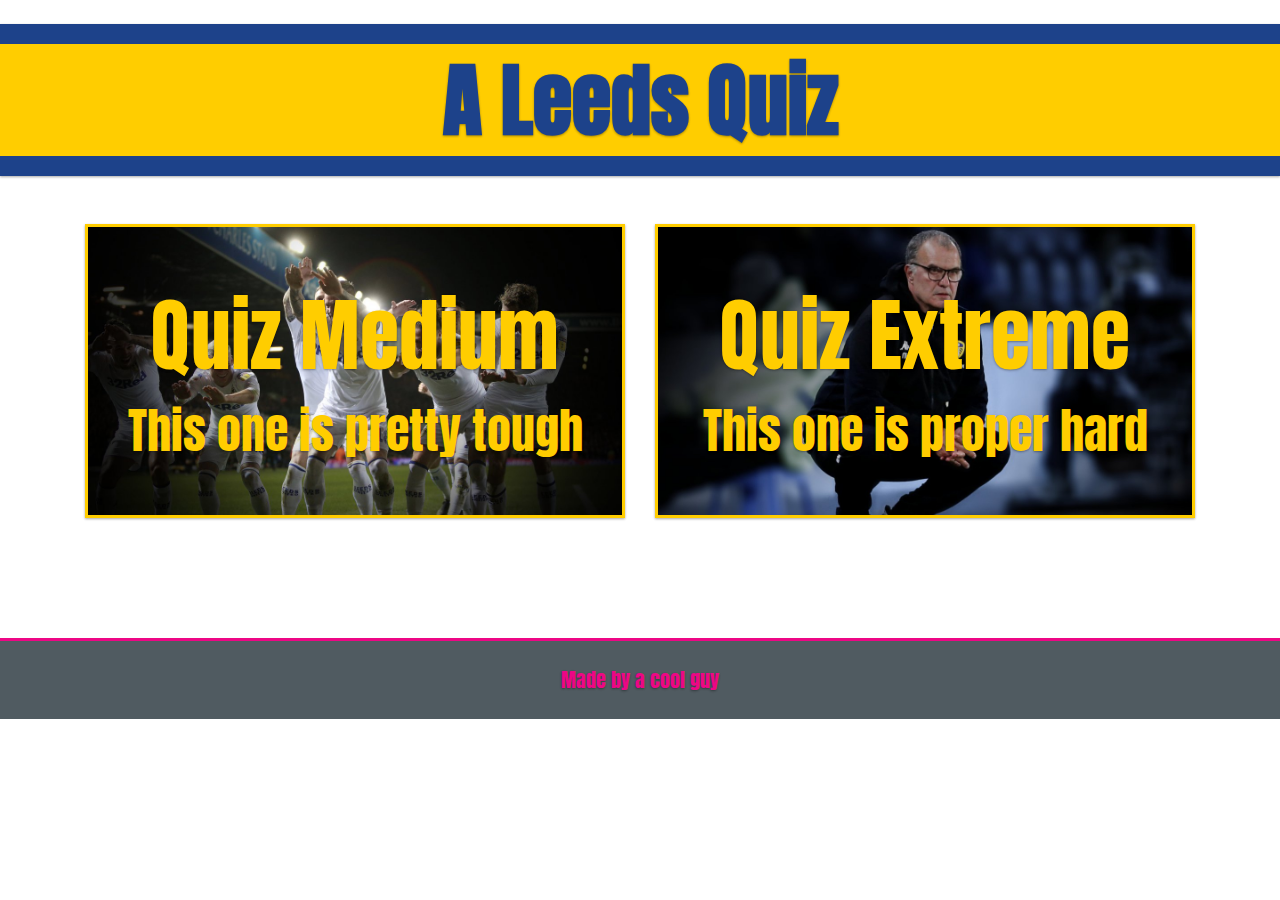
<file: index.html>
<!doctype html>
<html lang="en">
    <head>
        <!-- Global site tag (gtag.js) - Google Analytics -->
        <script async src="https://www.googletagmanager.com/gtag/js?id=UA-66760105-3"></script>
        <script>
        window.dataLayer = window.dataLayer || [];
        function gtag(){dataLayer.push(arguments);}
        gtag('js', new Date());

        gtag('config', 'UA-66760105-3');
        </script>
        <!-- jQuery -->
        <script src="https://code.jquery.com/jquery-3.5.0.min.js" integrity="sha256-xNzN2a4ltkB44Mc/Jz3pT4iU1cmeR0FkXs4pru/JxaQ=" crossorigin="anonymous"></script>
        <!-- Adsense -->
        <script data-ad-client="ca-pub-8027331115194833" async src="https://pagead2.googlesyndication.com/pagead/js/adsbygoogle.js"></script>
        <!-- Meta data -->
        <meta charset="UTF-8">
        <meta name="viewport" content="width=device-width, initial-scale=1, shrink-to-fit=no">
        <meta name="description" content="Name that player, a leeds united quiz" />
        <meta property="og:type" content="website">
        <meta property="og:title" content="Carajo! - Hard Leeds Quiz">
        <meta property="og:url" content="https://carajo.co.uk">
        <meta property="og:description" content="Can you name that obscure player?">
        <meta property="og:image" content="https://carajo.co.uk/img/bielsa-bg3.jpg">
        <meta name="twitter:card" content="summary">
        <meta name="twitter:site" content="Bielsa">
        <title>Carajo - Name that player</title>
        <link rel="stylesheet" href="https://use.fontawesome.com/releases/v5.8.1/css/all.css" integrity="sha384-50oBUHEmvpQ+1lW4y57PTFmhCaXp0ML5d60M1M7uH2+nqUivzIebhndOJK28anvf" crossorigin="anonymous">
        <link href="https://fonts.googleapis.com/css?family=Anton&display=swap" rel="stylesheet">
        <link rel="icon" type="image/ico" href="bielsa-media/images/bielsa-icon.ico" sizes="105x105">

        <!-- CSS -->
        <link rel="stylesheet" href="https://stackpath.bootstrapcdn.com/bootstrap/4.3.1/css/bootstrap.min.css" integrity="sha384-ggOyR0iXCbMQv3Xipma34MD+dH/1fQ784/j6cY/iJTQUOhcWr7x9JvoRxT2MZw1T" crossorigin="anonymous">
        <link rel="stylesheet" href="lufc.css" />

        <!-- Scripts -->
        <script src="https://cdnjs.cloudflare.com/ajax/libs/popper.js/1.14.3/umd/popper.min.js"></script>
        <script src="https://maxcdn.bootstrapcdn.com/bootstrap/4.1.3/js/bootstrap.min.js"></script>
        
        <!-- favicons/apple icons -->
        <link rel="apple-touch-icon" sizes="152x152" href="bielsa-media/images/bielsa-152.png">
        <link rel="apple-touch-icon" sizes="180x180" href="bielsa-media/images/bielsa-180.png">
        <link rel="apple-touch-icon" sizes="167x167" href="bielsa-media/images/bielsa-167.png">
        <link rel="icon" type="image/ico" href="bielsa-media/images/bielsa-icon.ico" sizes="105x105">

        <!-- Font Awesome -->
        <!-- <link rel="stylesheet" href="https://use.fontawesome.com/releases/v5.8.1/css/all.css" integrity="sha384-50oBUHEmvpQ+1lW4y57PTFmhCaXp0ML5d60M1M7uH2+nqUivzIebhndOJK28anvf" crossorigin="anonymous"> -->
        <!-- Fonts -->
        <link href="https://fonts.googleapis.com/css?family=Anton&display=swap" rel="stylesheet">
    </head>
    <body>
        <header>
            <!-- Skip to main content-->
            <a class="skip-link sr-only sr-only-focusable" href="#content">Skip to main content</a>
        </header>
        
        <main id="content" class="main-style pb-5">
            <div class="container-fluid">
                <div class="mcallister row pt-2 mt-4">
                    <div class="col">
                        <h1 class="text-center">A Leeds Quiz</h1>
                    </div>
                </div>
            </div>
            <div class="container">
                <div class="row mt-5 mb-5">
                    <!-- Quiz 1 -->
                    <div class="col-12 col-lg-6 mb-4 mb-lg-0">
                            <a class="quiz-square" href="/recent-players">
                                <div id="quiz-one" class="pt-5 pb-5">
                                    <span id="quiz-title">Quiz Medium</span>
                                    <span id="quiz-text">This one is pretty tough</span>
                                </div>
                            </a>
                    </div>
                    <!-- Quiz 2 -->
                    <div class="col-12 col-lg-6 mt-4 mt-lg-0">
                        <a class="quiz-square" href="/hard-quiz">
                            <div id="quiz-two" class="pt-5 pb-5">
                                <span id="quiz-title">Quiz Extreme</span>
                                <span id="quiz-text">This one is proper hard</span>
                            </div>
                        </a>
                    </div>   
                </div>
            </div>   
        </main>
        <!-- Footer -->
        <footer class="footer-style page-footer mt-1 mt-md-4 pt-4 pb-4">
            <div class="container">
                <div class="row">
                    <div class="col-12">
                        <div class="text-center">
                            <span style="font-size:20px;">Made by a cool guy</span>
                        </div>
                    </div>
                </div>
            </div>
       </footer>
        <!-- /. -->
    </body>
</html>
</file>
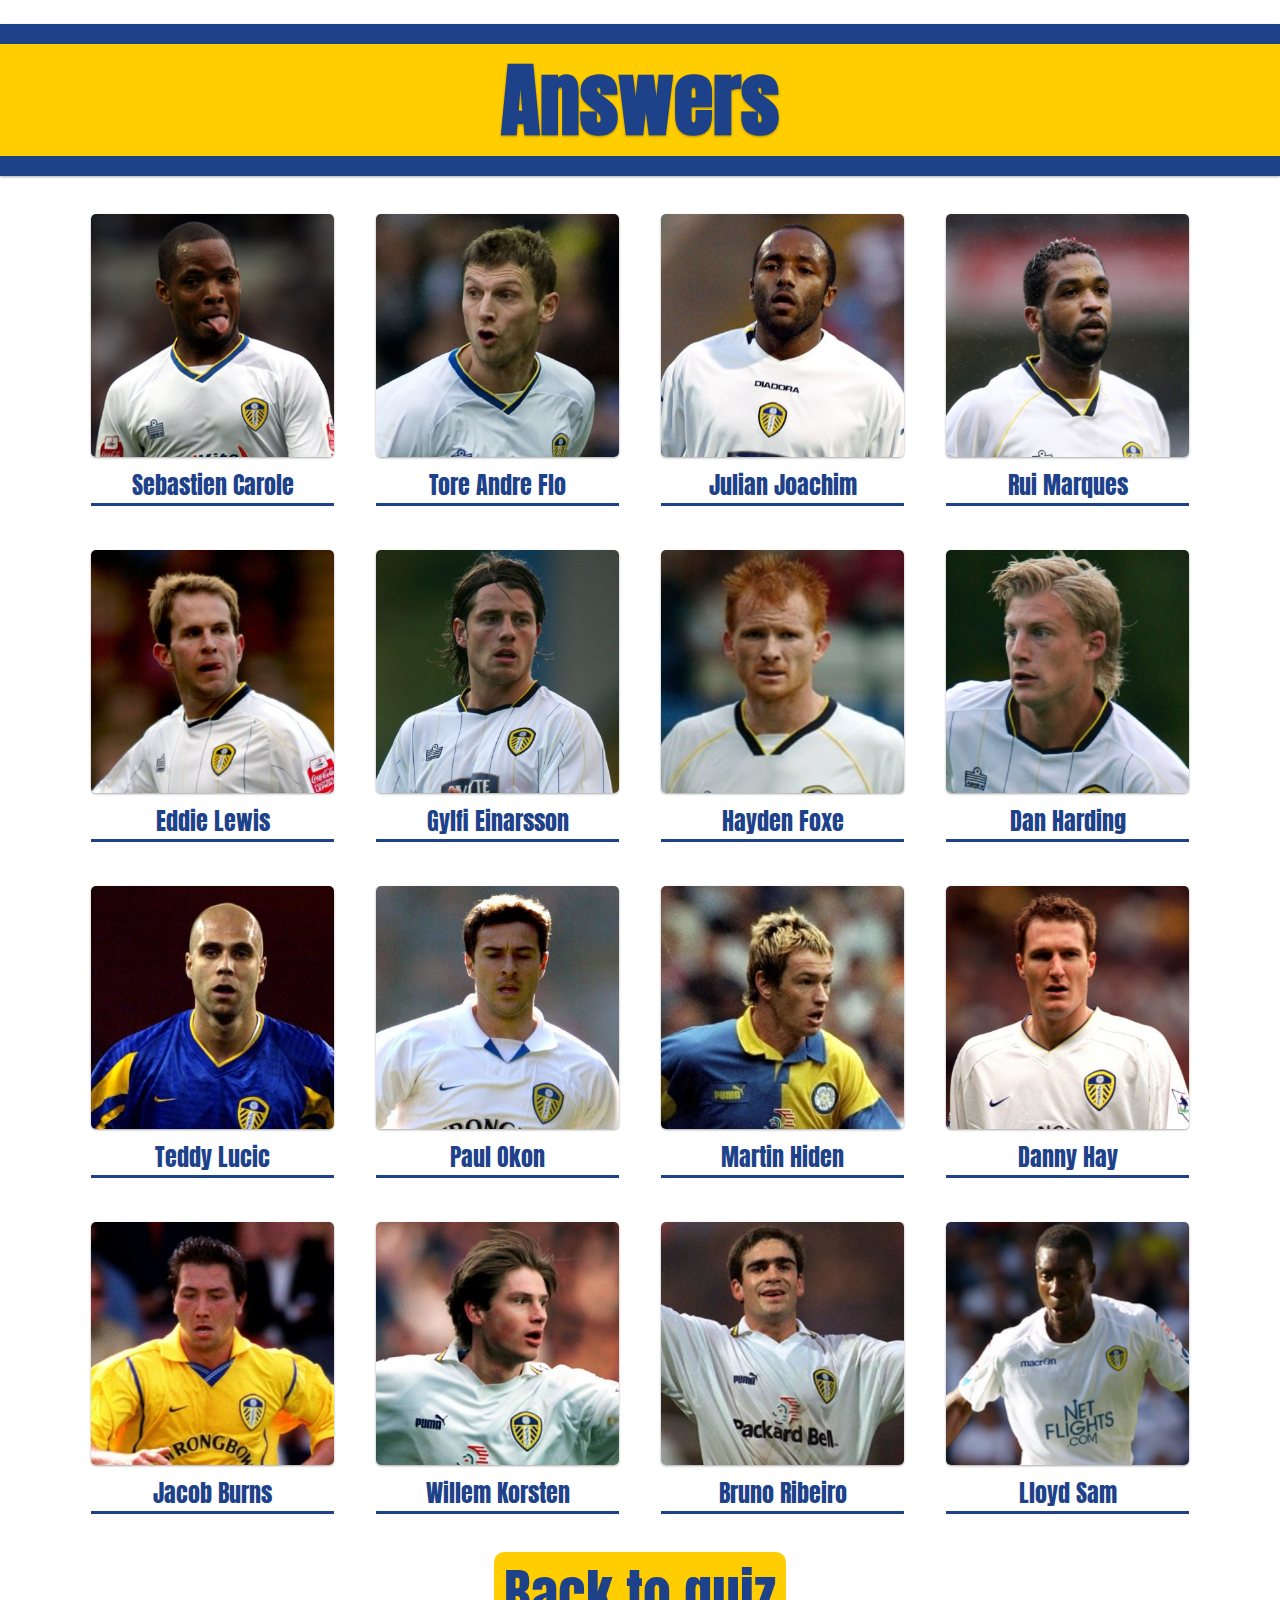
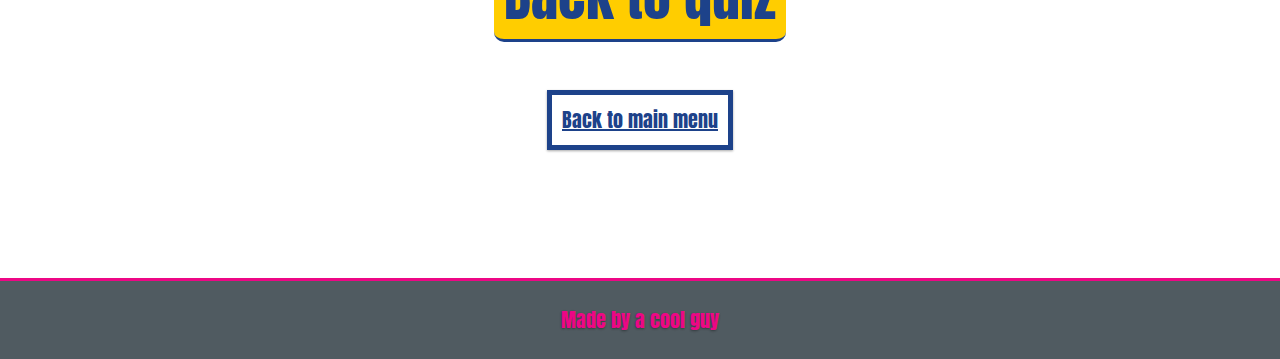
<file: answer-bates.html>
<!doctype html>
<html lang="en">
    <head>
        <!-- Global site tag (gtag.js) - Google Analytics -->
        <script async src="https://www.googletagmanager.com/gtag/js?id=UA-66760105-3"></script>
        <script>
        window.dataLayer = window.dataLayer || [];
        function gtag(){dataLayer.push(arguments);}
        gtag('js', new Date());

        gtag('config', 'UA-66760105-3');
        </script>
        <!-- jQuery -->
        <script src="https://code.jquery.com/jquery-3.5.0.min.js" integrity="sha256-xNzN2a4ltkB44Mc/Jz3pT4iU1cmeR0FkXs4pru/JxaQ=" crossorigin="anonymous"></script>
        <!-- Adsense -->
        <script data-ad-client="ca-pub-8027331115194833" async src="https://pagead2.googlesyndication.com/pagead/js/adsbygoogle.js"></script>
        <!-- Meta data -->
        <meta charset="UTF-8">
        <meta name="viewport" content="width=device-width, initial-scale=1, shrink-to-fit=no">
        <meta name="description" content="Bielsa is very good. LEEDS CARAJO" />
        <meta property="og:type" content="website">
        <meta property="og:title" content="Carajo! - Leeds Quiz">
        <meta property="og:url" content="https://carajo.co.uk">
        <meta property="og:description" content="Can you name that obscure player?">
        <meta property="og:image" content="https://carajo.co.uk/img/bielsa-bg3.jpg">
        <meta name="twitter:card" content="summary">
        <meta name="twitter:site" content="Bielsa">
        <title>Carajo - Name that player</title>
        <link rel="stylesheet" href="https://use.fontawesome.com/releases/v5.8.1/css/all.css" integrity="sha384-50oBUHEmvpQ+1lW4y57PTFmhCaXp0ML5d60M1M7uH2+nqUivzIebhndOJK28anvf" crossorigin="anonymous">
        <link href="https://fonts.googleapis.com/css?family=Anton&display=swap" rel="stylesheet">
        <link rel="icon" type="image/ico" href="bielsa-media/images/bielsa-icon.ico" sizes="105x105">

        <!-- CSS -->
        <link rel="stylesheet" href="https://stackpath.bootstrapcdn.com/bootstrap/4.3.1/css/bootstrap.min.css" integrity="sha384-ggOyR0iXCbMQv3Xipma34MD+dH/1fQ784/j6cY/iJTQUOhcWr7x9JvoRxT2MZw1T" crossorigin="anonymous">
        <link rel="stylesheet" href="lufc.css" />

        <!-- Scripts -->
        <script src="https://cdnjs.cloudflare.com/ajax/libs/popper.js/1.14.3/umd/popper.min.js"></script>
        <script src="https://maxcdn.bootstrapcdn.com/bootstrap/4.1.3/js/bootstrap.min.js"></script>
        
        <!-- favicons/apple icons -->
        <link rel="apple-touch-icon" sizes="152x152" href="bielsa-media/images/bielsa-152.png">
        <link rel="apple-touch-icon" sizes="180x180" href="bielsa-media/images/bielsa-180.png">
        <link rel="apple-touch-icon" sizes="167x167" href="bielsa-media/images/bielsa-167.png">
        <link rel="icon" type="image/ico" href="bielsa-media/images/bielsa-icon.ico" sizes="105x105">

        <!-- Font Awesome -->
        <!-- <link rel="stylesheet" href="https://use.fontawesome.com/releases/v5.8.1/css/all.css" integrity="sha384-50oBUHEmvpQ+1lW4y57PTFmhCaXp0ML5d60M1M7uH2+nqUivzIebhndOJK28anvf" crossorigin="anonymous"> -->
        <!-- Fonts -->
        <link href="https://fonts.googleapis.com/css?family=Anton&display=swap" rel="stylesheet">
    </head>
    <body>
        <header>
            <!-- Skip to main content-->
            <a class="skip-link sr-only sr-only-focusable" href="#content">Skip to main content</a>
        </header>
        
        <main id="content" class="main-style pb-5 mb-5">
            <div class="container-fluid">
                <div class="mcallister row pt-2 mt-4">
                    <div class="col">
                        <h1 class="text-center">Answers</h1>
                    </div>
                </div>
            </div>
            <div class="container">
                <div class="row mt-3">
                    <!-- player 1 -->
                    <div class="col-6 col-md-3">
                        <div id="play-one" class="mt-3 mb-3 player-wrapper">
                            <a href="#a1">
                                <img alt="player 1" class="player-img" src="img/mid/player-001.jpg" />
                            </a>
                            <p class="play-answer">Sebastien Carole</p>
                        </div>
                    </div>
                    <!-- player 2 -->
                    <div class="col-6 col-md-3">
                        <div id="play-two" class="mt-3 mb-3 player-wrapper">
                            <a href="#a2">
                                <img alt="player 2" class="player-img" src="img/mid/player-002.jpg" />
                            </a>
                            <p class="play-answer">Tore Andre Flo </p>
                        </div>
                    </div>

                    <!-- player 3 -->
                    <div class="col-6 col-md-3">
                        <div id="play-three" class="mt-3 mb-3 player-wrapper">
                            <a href="#a3">
                                <img alt="player 3" class="player-img" src="img/mid/player-003.jpg" />
                            </a>
                            <p class="play-answer">Julian Joachim</p>
                        </div>
                    </div>

                    <!-- player 4 -->
                    <div class="col-6 col-md-3">
                        <div id="play-four" class="mt-3 mb-3 player-wrapper">
                            <a href="#a4">
                                <img alt="player 4" class="player-img" src="img/mid/player-004.jpg" />
                            </a>
                            <p class="play-answer">Rui Marques</p>
                        </div>
                    </div>

                    <!-- player 5 -->
                    <div class="col-6 col-md-3">
                        <div id="play-five" class="mt-3 mb-3 player-wrapper">
                            <a href="#a5">
                                <img alt="player 5" class="player-img" src="img/mid/player-005.jpg" />
                            </a>
                            <p class="play-answer">Eddie Lewis</p>
                        </div>
                    </div>
                    <!-- player 6 -->
                    <div class="col-6 col-md-3">
                        <div id="play-six" class="mt-3 mb-3 player-wrapper">
                            <a href="#a6">
                                <img alt="player 6" class="player-img" src="img/mid/player-006.jpg" />
                            </a>
                            <p class="play-answer">Gylfi Einarsson</p>
                        </div>
                    </div>

                    <!-- player 7 -->
                    <div class="col-6 col-md-3">
                        <div id="play-seven" class="mt-3 mb-3 player-wrapper">
                            <a href="#a7">
                                <img alt="player 7" class="player-img" src="img/mid/player-007.jpg" />
                            </a>
                            <p class="play-answer">Hayden Foxe</p>
                        </div>
                    </div>

                    <!-- player 8 -->
                    <div class="col-6 col-md-3">
                        <div id="play-eight" class="mt-3 mb-3 player-wrapper">
                            <a href="#a8">
                                <img alt="player 8" class="player-img" src="img/mid/player-008.jpg" />
                            </a>
                            <p class="play-answer">Dan Harding</p>
                        </div>
                    </div>

                    <!-- player 9 -->
                    <div class="col-6 col-md-3">
                        <div id="play-nine" class="mt-3 mb-3 player-wrapper">
                            <a href="#a9">
                                <img alt="player 9" class="player-img" src="img/mid/player-009.jpg" />
                            </a>
                            <p class="play-answer">Teddy Lucic</p>
                        </div>
                    </div>

                    <!-- player 10 -->
                    <div class="col-6 col-md-3">
                        <div id="play-ten" class="mt-3 mb-3 player-wrapper">
                            <a href="#a10">
                                <img alt="player 10" class="player-img" src="img/mid/player-010.jpg" />
                            </a>
                            <p class="play-answer">Paul Okon</p>
                        </div>
                    </div>

                    <!-- player 11 -->
                    <div class="col-6 col-md-3">
                        <div id="play-eleven" class="mt-3 mb-3 player-wrapper">
                            <a href="#a11">
                                <img alt="player 11" class="player-img" src="img/mid/player-011.jpg" />
                            </a>
                            <p class="play-answer">Martin Hiden</p>
                        </div>
                    </div>

                    <!-- player 12 -->
                    <div class="col-6 col-md-3">
                        <div id="play-twelve" class="mt-3 mb-3 player-wrapper">
                            <a href="#a12">
                                <img alt="player 12" class="player-img" src="img/mid/player-012.jpg" />
                            </a>
                            <p class="play-answer">Danny Hay</p>
                        </div>
                    </div>

                    <!-- player 13 -->
                    <div class="col-6 col-md-3">
                        <div id="play-thirteen" class="mt-3 mb-3 player-wrapper">
                            <a href="#a13">
                                <img alt="player 13" class="player-img" src="img/mid/player-013.jpg" />
                            </a>
                            <p class="play-answer">Jacob Burns</p>
                        </div>
                    </div>

                    <!-- player 14 -->
                    <div class="col-6 col-md-3">
                        <div id="play-fourteen" class="mt-3 mb-3 player-wrapper">
                            <a href="#a14">
                                <img alt="player 14" class="player-img" src="img/mid/player-014.jpg" />
                            </a>
                            <p class="play-answer">Willem Korsten</p>
                        </div>
                    </div>

                    <!-- player 15 -->
                    <div class="col-6 col-md-3">
                        <div id="play-fifteen" class="mt-3 mb-3 player-wrapper">
                            <a href="#a15">
                                <img alt="player 15" class="player-img" src="img/mid/player-015.jpg" />
                            </a>
                            <p class="play-answer">Bruno Ribeiro</p>
                        </div>
                    </div>

                    <!-- player 16 -->
                    <div class="col-6 col-md-3">
                        <div id="play-sixteen" class="mt-3 mb-3 player-wrapper">
                            <a href="#a16">
                                <img alt="player 16" class="player-img" src="img/mid/player-016.jpg" />
                            </a>
                            <p class="play-answer">Lloyd Sam</p>
                        </div>
                    </div>

                </div>
            </div>

            <!-- submit button -->
            <div class="container">
                <div class="row mt-3 mb-3">
                    <div class="col-12 text-center">
                        <a href="/hard-quiz" id="submit-quiz-btn" class="quiz-link">
                            <span class="display-4">Back to quiz</span>
                        </a>
                        <p class="mt-5 text-center"><a class="answer-link" href="/">Back to main menu</a></p>
                    </div>
                </div>
            </div>
        </main>
        <!-- Footer -->
        <footer class="footer-style page-footer font-small mt-md-5 pt-4 pb-4">
            <div class="container">
                <div class="row">
                    <div class="col-12">
                        <div class="text-center">
                            <span style="font-size:20px;">Made by a cool guy</span>
                        </div>
                    </div>
                </div>
            </div>
       </footer>
        <!-- /. -->

    </body>
</html>
</file>
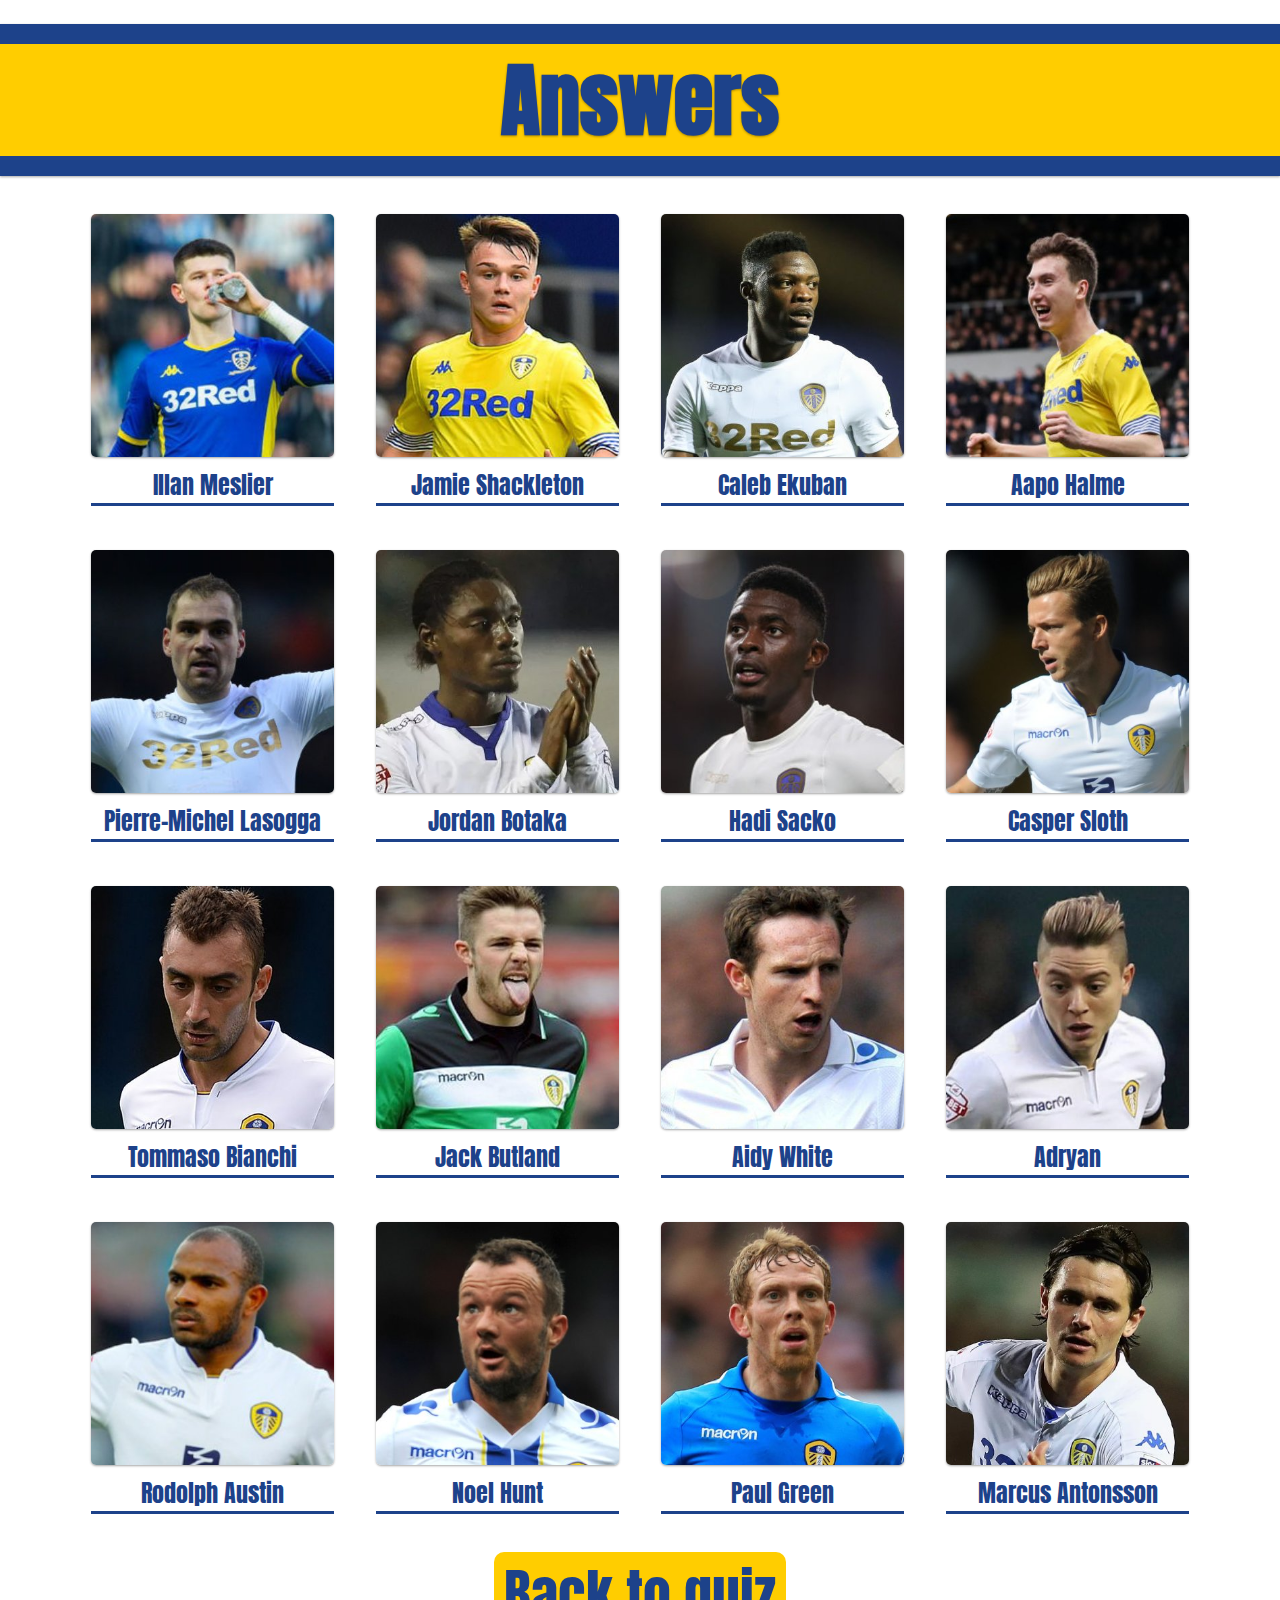
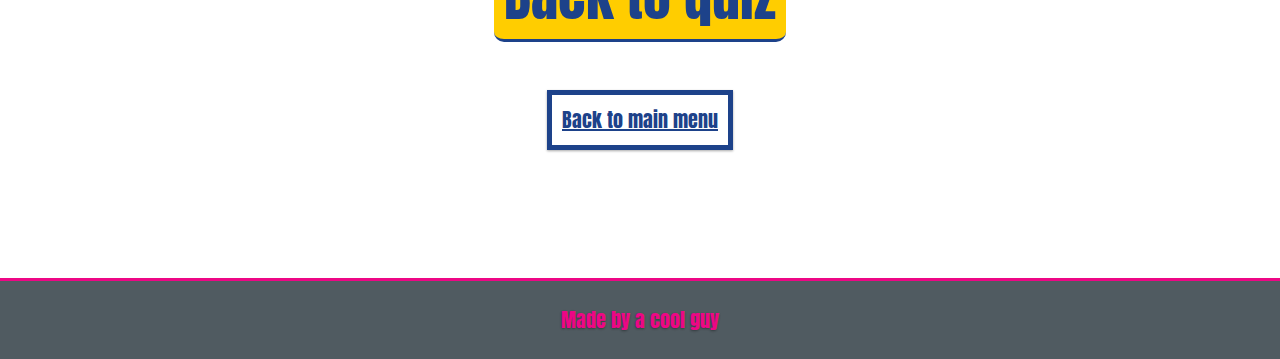
<file: answer-gfh.html>
<!doctype html>
<html lang="en">
    <head>
        <!-- Global site tag (gtag.js) - Google Analytics -->
        <script async src="https://www.googletagmanager.com/gtag/js?id=UA-66760105-3"></script>
        <script>
        window.dataLayer = window.dataLayer || [];
        function gtag(){dataLayer.push(arguments);}
        gtag('js', new Date());

        gtag('config', 'UA-66760105-3');
        </script>
        <!-- jQuery -->
        <script src="https://code.jquery.com/jquery-3.5.0.min.js" integrity="sha256-xNzN2a4ltkB44Mc/Jz3pT4iU1cmeR0FkXs4pru/JxaQ=" crossorigin="anonymous"></script>
        <!-- Adsense -->
        <script data-ad-client="ca-pub-8027331115194833" async src="https://pagead2.googlesyndication.com/pagead/js/adsbygoogle.js"></script>
        <!-- Meta data -->
        <meta charset="UTF-8">
        <meta name="viewport" content="width=device-width, initial-scale=1, shrink-to-fit=no">
        <meta name="description" content="Bielsa is very good. LEEDS CARAJO" />
        <meta property="og:type" content="website">
        <meta property="og:title" content="Carajo! - Leeds Quiz">
        <meta property="og:url" content="https://carajo.co.uk">
        <meta property="og:description" content="Can you name that obscure player?">
        <meta property="og:image" content="https://carajo.co.uk/img/bielsa-bg3.jpg">
        <meta name="twitter:card" content="summary">
        <meta name="twitter:site" content="Bielsa">
        <title>Carajo - Name that player</title>
        <link rel="stylesheet" href="https://use.fontawesome.com/releases/v5.8.1/css/all.css" integrity="sha384-50oBUHEmvpQ+1lW4y57PTFmhCaXp0ML5d60M1M7uH2+nqUivzIebhndOJK28anvf" crossorigin="anonymous">
        <link href="https://fonts.googleapis.com/css?family=Anton&display=swap" rel="stylesheet">
        <link rel="icon" type="image/ico" href="bielsa-media/images/bielsa-icon.ico" sizes="105x105">

        <!-- CSS -->
        <link rel="stylesheet" href="https://stackpath.bootstrapcdn.com/bootstrap/4.3.1/css/bootstrap.min.css" integrity="sha384-ggOyR0iXCbMQv3Xipma34MD+dH/1fQ784/j6cY/iJTQUOhcWr7x9JvoRxT2MZw1T" crossorigin="anonymous">
        <link rel="stylesheet" href="lufc.css" />

        <!-- Scripts -->
        <script src="https://cdnjs.cloudflare.com/ajax/libs/popper.js/1.14.3/umd/popper.min.js"></script>
        <script src="https://maxcdn.bootstrapcdn.com/bootstrap/4.1.3/js/bootstrap.min.js"></script>
        
        <!-- favicons/apple icons -->
        <link rel="apple-touch-icon" sizes="152x152" href="bielsa-media/images/bielsa-152.png">
        <link rel="apple-touch-icon" sizes="180x180" href="bielsa-media/images/bielsa-180.png">
        <link rel="apple-touch-icon" sizes="167x167" href="bielsa-media/images/bielsa-167.png">
        <link rel="icon" type="image/ico" href="bielsa-media/images/bielsa-icon.ico" sizes="105x105">

        <!-- Font Awesome -->
        <!-- <link rel="stylesheet" href="https://use.fontawesome.com/releases/v5.8.1/css/all.css" integrity="sha384-50oBUHEmvpQ+1lW4y57PTFmhCaXp0ML5d60M1M7uH2+nqUivzIebhndOJK28anvf" crossorigin="anonymous"> -->
        <!-- Fonts -->
        <link href="https://fonts.googleapis.com/css?family=Anton&display=swap" rel="stylesheet">
    </head>
    <body>
        <header>
            <!-- Skip to main content-->
            <a class="skip-link sr-only sr-only-focusable" href="#content">Skip to main content</a>
        </header>
        
        <main id="content" class="main-style pb-5 mb-5">
            <div class="container-fluid">
                <div class="mcallister row pt-2 mt-4">
                    <div class="col">
                        <h1 class="text-center">Answers</h1>
                    </div>
                </div>
            </div>
            <div class="container">
                <div class="row mt-3">
                    <!-- player 1 -->
                    <div class="col-6 col-md-3">
                        <div id="play-one" class="mt-3 mb-3 player-wrapper">
                            <a href="#a1">
                                <img alt="player 1" class="player-img" src="img/recent/player-001.jpg" />
                            </a>
                            <p class="play-answer">Illan Meslier</p>
                        </div>
                    </div>
                    <!-- player 2 -->
                    <div class="col-6 col-md-3">
                        <div id="play-two" class="mt-3 mb-3 player-wrapper">
                            <a href="#a2">
                                <img alt="player 2" class="player-img" src="img/recent/player-002.jpg" />
                            </a>
                            <p class="play-answer">Jamie Shackleton</p>
                        </div>
                    </div>

                    <!-- player 3 -->
                    <div class="col-6 col-md-3">
                        <div id="play-three" class="mt-3 mb-3 player-wrapper">
                            <a href="#a3">
                                <img alt="player 3" class="player-img" src="img/recent/player-003.jpg" />
                            </a>
                            <p class="play-answer">Caleb Ekuban</p>
                        </div>
                    </div>

                    <!-- player 4 -->
                    <div class="col-6 col-md-3">
                        <div id="play-four" class="mt-3 mb-3 player-wrapper">
                            <a href="#a4">
                                <img alt="player 4" class="player-img" src="img/recent/player-004.jpg" />
                            </a>
                            <p class="play-answer">Aapo Halme</p>
                        </div>
                    </div>

                    <!-- player 5 -->
                    <div class="col-6 col-md-3">
                        <div id="play-five" class="mt-3 mb-3 player-wrapper">
                            <a href="#a5">
                                <img alt="player 5" class="player-img" src="img/recent/player-005.jpg" />
                            </a>
                            <p class="play-answer">Pierre-Michel Lasogga</p>
                        </div>
                    </div>
                    <!-- player 6 -->
                    <div class="col-6 col-md-3">
                        <div id="play-six" class="mt-3 mb-3 player-wrapper">
                            <a href="#a6">
                                <img alt="player 6" class="player-img" src="img/recent/player-006.jpg" />
                            </a>
                            <p class="play-answer">Jordan Botaka</p>
                        </div>
                    </div>

                    <!-- player 7 -->
                    <div class="col-6 col-md-3">
                        <div id="play-seven" class="mt-3 mb-3 player-wrapper">
                            <a href="#a7">
                                <img alt="player 7" class="player-img" src="img/recent/player-007.jpg" />
                            </a>
                            <p class="play-answer">Hadi Sacko</p>
                        </div>
                    </div>

                    <!-- player 8 -->
                    <div class="col-6 col-md-3">
                        <div id="play-eight" class="mt-3 mb-3 player-wrapper">
                            <a href="#a8">
                                <img alt="player 8" class="player-img" src="img/recent/player-008.jpg" />
                            </a>
                            <p class="play-answer">Casper Sloth</p>
                        </div>
                    </div>

                    <!-- player 9 -->
                    <div class="col-6 col-md-3">
                        <div id="play-nine" class="mt-3 mb-3 player-wrapper">
                            <a href="#a9">
                                <img alt="player 9" class="player-img" src="img/recent/player-009.jpg" />
                            </a>
                            <p class="play-answer">Tommaso Bianchi</p>
                        </div>
                    </div>

                    <!-- player 10 -->
                    <div class="col-6 col-md-3">
                        <div id="play-ten" class="mt-3 mb-3 player-wrapper">
                            <a href="#a10">
                                <img alt="player 10" class="player-img" src="img/recent/player-010.jpg" />
                            </a>
                            <p class="play-answer">Jack Butland</p>
                        </div>
                    </div>

                    <!-- player 11 -->
                    <div class="col-6 col-md-3">
                        <div id="play-eleven" class="mt-3 mb-3 player-wrapper">
                            <a href="#a11">
                                <img alt="player 11" class="player-img" src="img/recent/player-011.jpg" />
                            </a>
                            <p class="play-answer">Aidy White</p>
                        </div>
                    </div>

                    <!-- player 12 -->
                    <div class="col-6 col-md-3">
                        <div id="play-twelve" class="mt-3 mb-3 player-wrapper">
                            <a href="#a12">
                                <img alt="player 12" class="player-img" src="img/recent/player-012.jpg" />
                            </a>
                            <p class="play-answer">Adryan</p>
                        </div>
                    </div>

                    <!-- player 13 -->
                    <div class="col-6 col-md-3">
                        <div id="play-thirteen" class="mt-3 mb-3 player-wrapper">
                            <a href="#a13">
                                <img alt="player 13" class="player-img" src="img/recent/player-013.jpg" />
                            </a>
                            <p class="play-answer">Rodolph Austin</p>
                        </div>
                    </div>

                    <!-- player 14 -->
                    <div class="col-6 col-md-3">
                        <div id="play-fourteen" class="mt-3 mb-3 player-wrapper">
                            <a href="#a14">
                                <img alt="player 14" class="player-img" src="img/recent/player-014.jpg" />
                            </a>
                            <p class="play-answer">Noel Hunt</p>
                        </div>
                    </div>

                    <!-- player 15 -->
                    <div class="col-6 col-md-3">
                        <div id="play-fifteen" class="mt-3 mb-3 player-wrapper">
                            <a href="#a15">
                                <img alt="player 15" class="player-img" src="img/recent/player-015.jpg" />
                            </a>
                            <p class="play-answer">Paul Green</p>
                        </div>
                    </div>

                    <!-- player 16 -->
                    <div class="col-6 col-md-3">
                        <div id="play-sixteen" class="mt-3 mb-3 player-wrapper">
                            <a href="#a16">
                                <img alt="player 16" class="player-img" src="img/recent/player-016.jpg" />
                            </a>
                            <p class="play-answer">Marcus Antonsson</p>
                        </div>
                    </div>

                </div>
            </div>

            <!-- submit button -->
            <div class="container">
                <div class="row mt-3 mb-3">
                    <div class="col-12 text-center">
                        <a href="/recent-players" id="submit-quiz-btn" class="quiz-link">
                            <span class="display-4">Back to quiz</span>
                        </a>
                        <p class="mt-5 text-center"><a class="answer-link" href="/">Back to main menu</a></p>
                    </div>
                </div>
            </div>
        </main>
        <!-- Footer -->
        <footer class="footer-style page-footer font-small mt-md-5 pt-4 pb-4">
            <div class="container">
                <div class="row">
                    <div class="col-12">
                        <div class="text-center">
                            <span style="font-size:20px;">Made by a cool guy</span>
                        </div>
                    </div>
                </div>
            </div>
       </footer>
        <!-- /. -->

    </body>
</html>
</file>
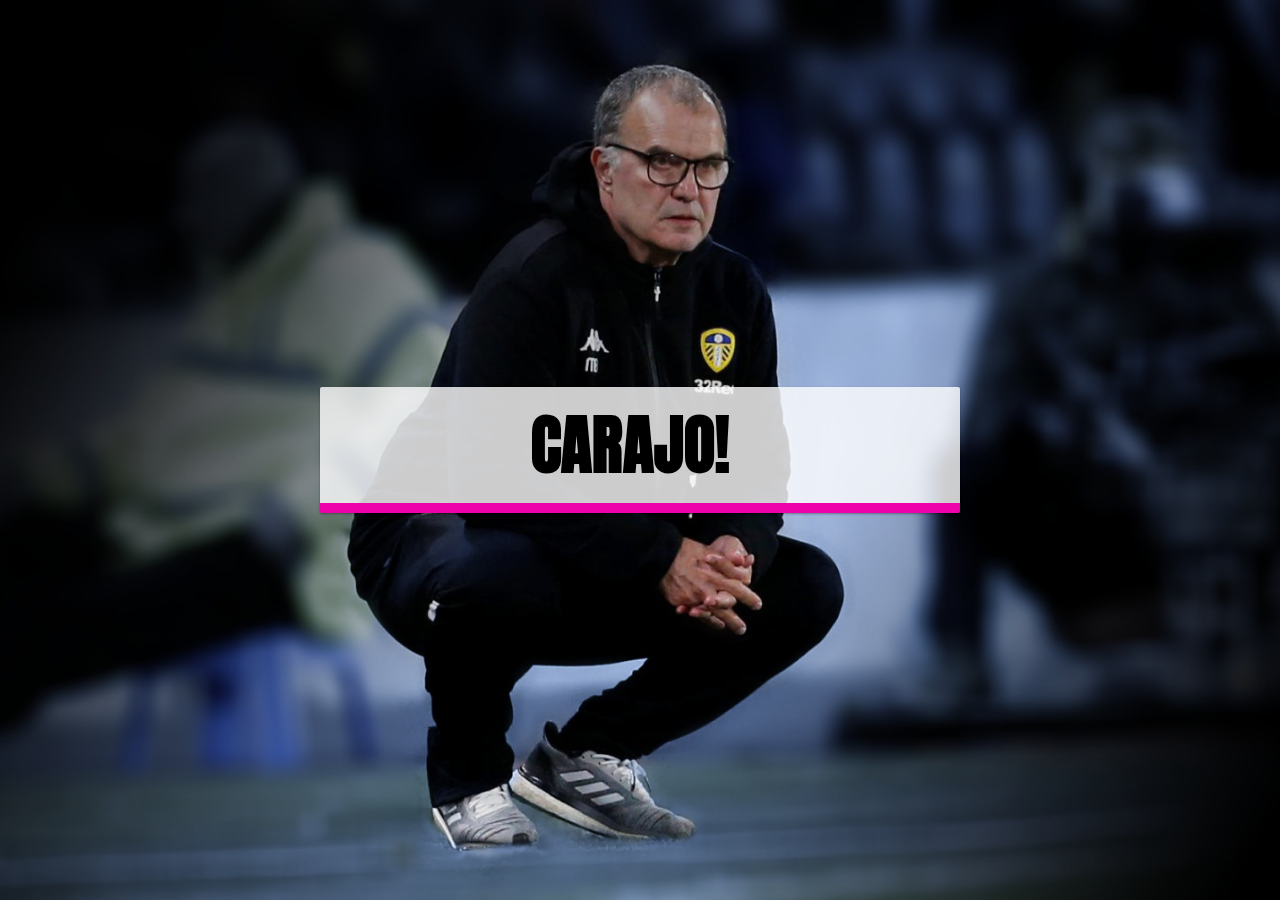
<file: bielsa.html>
<!DOCTYPE html>
<html lang="en">
    <head>
        <!-- Meta data -->
        <meta charset="UTF-8">
        <meta name="viewport" content="width=device-width, initial-scale=1, shrink-to-fit=no">
        <meta name="description" content="Bielsa is very good. LEEDS CARAJO" />
        <meta property="og:type" content="website">
        <meta property="og:title" content="Bielsa Button">
        <meta property="og:url" content="https://carajo.co.uk">
        <meta property="og:description" content="Bielsa button">
        <meta property="og:image" content="bielsa-media/images/bielsa-bg.jpg">
        <meta name="twitter:card" content="summary">
        <meta name="twitter:site" content="Bielsa">
        <title>Bielsa Button</title>
        <link rel="stylesheet" href="https://use.fontawesome.com/releases/v5.8.1/css/all.css" integrity="sha384-50oBUHEmvpQ+1lW4y57PTFmhCaXp0ML5d60M1M7uH2+nqUivzIebhndOJK28anvf" crossorigin="anonymous">
        <link href="https://fonts.googleapis.com/css?family=Anton&display=swap" rel="stylesheet">
        <link rel="icon" type="image/ico" href="bielsa-media/images/bielsa-icon.ico" sizes="105x105">
        <link rel="apple-touch-icon" href="touch-icon-iphone.png">
        <link rel="apple-touch-icon" sizes="152x152" href="bielsa-media/images/bielsa-152.png">
        <link rel="apple-touch-icon" sizes="180x180" href="bielsa-media/images/bielsa-180.png">
        <link rel="apple-touch-icon" sizes="167x167" href="bielsa-media/images/bielsa-167.png">
    </head>
    <body>
        <h1 class="visually-hidden">Very Good Davis</h1>
        <div class="keys">
            <button class="bielsa-btn" id="davis-btn" onclick="play()">
                CARAJO! <i aria-hidden="true" class="carajo-icon fas fa-volume-up"></i>
            </button>
            <audio id="audio" src="bielsa-media/sounds/very-good-davis.wav" ></audio>
        </div>
        <script>
            function play(){
                var audio = document.getElementById("audio");
                audio.play();
            }
        </script>
        <style>
            html {
                background: url(bielsa-media/images/bielsa-bg2.jpg) top center;
                background-size: cover;
            }
            body,html {
                margin: 0;
                padding: 0;
                font-family: sans-serif;
            }
            .keys {
                display: flex;
                flex: 1;
                min-height: 100vh;
                align-items: center;
                justify-content: center;
            }
            .carajo-icon{
                margin-left:20px;
            }
            .visually-hidden {
                display:none;
                margin:0;
            }
            .bielsa-btn {
                cursor: pointer;
                font-family: 'Anton', sans-serif;
                padding:10px;
                width: 50%;
                background-color: rgb(255, 255, 255, 0.8);
                border:none;
                border-bottom: 10px solid #ee01aa;
                border-radius: 2px;
                font-size: 4em;
                font-weight: 600;
                transition: .2s ease-in-out;
                box-shadow: 0 1px 3px rgba(0,0,0,0.12), 0 1px 2px rgba(0,0,0,0.24);
            }
            .bielsa-btn:hover {
                background-color: rgb(255, 255, 255, 0.6);
                color:#000;
                border:none;
                border-bottom: 5px solid #ee01aa;
                font-weight: 600;
                box-shadow: 0 14px 28px rgba(0,0,0,0.25), 0 10px 10px rgba(0,0,0,0.22);
            }
            @media only screen and (max-width:750px) {
                .bielsa-btn {
                    cursor: pointer;
                    font-family: 'Anton', sans-serif;
                    padding:10px;
                    width: 70%;
                    font-size: 2.5em;
                }
            }  
        </style>
    </body>
</html>
</file>
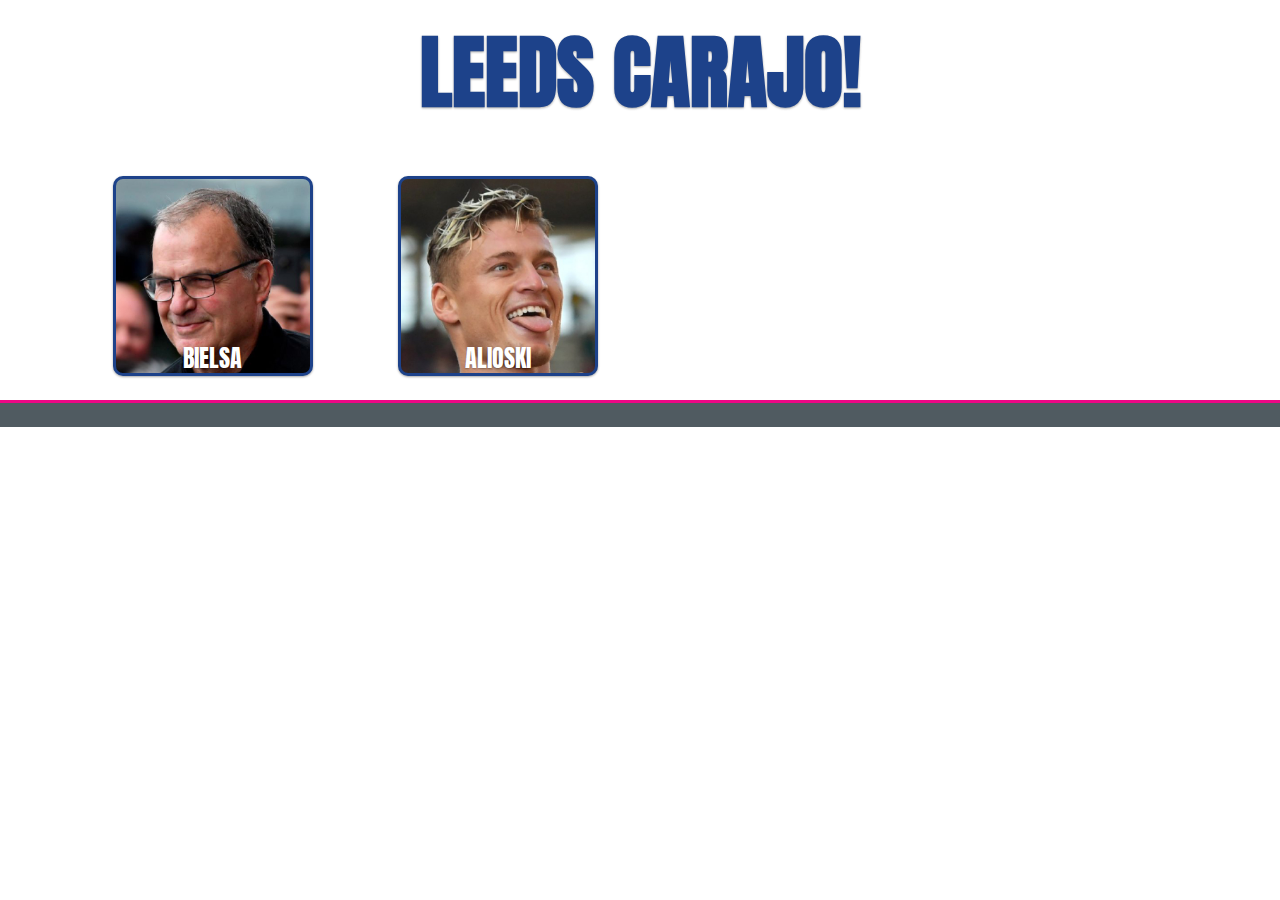
<file: carajo.html>
<!doctype html>
<html lang="en">
    <head>
        <!-- Meta data -->
        <meta charset="utf-8">
        <meta name="viewport" content="width=device-width, initial-scale=1, shrink-to-fit=no">
        <meta name="description" content="Will Cooper and Owen Cooper are comedy writers that you can hire! They've written for TV, radio and online for some of the best comedians in the UK and they and can now write for you." />
        <meta property="og:type" content="website">
        <meta property="og:title" content="Will Cooper & Owen Cooper - Comedy Writers">
        <meta property="og:url" content="https://comedywriters.co.uk">
        <meta property="og:description" content="Will Cooper and Owen Cooper are comedy writers and have written for radio, tv and whatever this is">
        <meta property="og:image" content="images/social-card.jpg">
        <meta name="twitter:card" content="summary">
        <meta name="twitter:site" content="ComedyWriters">

        <!-- CSS -->
        <link rel="stylesheet" href="https://stackpath.bootstrapcdn.com/bootstrap/4.3.1/css/bootstrap.min.css" integrity="sha384-ggOyR0iXCbMQv3Xipma34MD+dH/1fQ784/j6cY/iJTQUOhcWr7x9JvoRxT2MZw1T" crossorigin="anonymous">
        <link rel="stylesheet" href="lufc.css" />

        <!-- favicons/apple icons -->
        <link rel="apple-touch-icon" sizes="152x152" href="bielsa-media/images/bielsa-152.png">
        <link rel="apple-touch-icon" sizes="180x180" href="bielsa-media/images/bielsa-180.png">
        <link rel="apple-touch-icon" sizes="167x167" href="bielsa-media/images/bielsa-167.png">
        <link rel="icon" type="image/ico" href="bielsa-media/images/bielsa-icon.ico" sizes="105x105">

        <!-- Font Awesome -->
        <link rel="stylesheet" href="https://use.fontawesome.com/releases/v5.8.1/css/all.css" integrity="sha384-50oBUHEmvpQ+1lW4y57PTFmhCaXp0ML5d60M1M7uH2+nqUivzIebhndOJK28anvf" crossorigin="anonymous">
        
        <!-- Fonts -->
        <link href="https://fonts.googleapis.com/css?family=Anton&display=swap" rel="stylesheet">
        <title>LUFC Soundboard</title>
    </head>
    <body>
        <header>
            <!-- Skip to main content-->
            <a class="skip-link sr-only sr-only-focusable" href="#content">Skip to main content</a>
        </header>
        
        <main id="content" class="main-style">
            <div class="container">
                <div class="row mt-4">
                    <div class="col">
                        <h1 class="text-center">LEEDS CARAJO!</h1>
                    </div>
                </div>
                <div class="row mt-4 text-center">
                    <div class="col-6 col-md-4 col-lg-3 mt-4 mb-4">
                        <button class="lufc-btn bielsa" id="bielsa-btn" onclick="bielsa()">
                            <span class="btn-txt">BIELSA <i aria-hidden="true" class="carajo-icon fas fa-volume-up"></i></span>
                        </button>
                        <audio id="bielsa-audio" src="bielsa-media/sounds/very-good-davis.wav" ></audio>
                    </div>
                    <div class="col-6 col-md-4 col-lg-3 mt-4 mb-4">
                        <button class="lufc-btn alioski" id="bielsa-btn" onclick="alioski()">
                            <span class="btn-txt">ALIOSKI <i aria-hidden="true" class="carajo-icon fas fa-volume-up"></i></span>
                        </button>
                        <audio id="alioski-audio" src="bielsa-media/sounds/alioski-wtf.wav" ></audio>
                    </div>
                    <!-- <div class="col-6 col-md-4 col-lg-3 mt-4 mb-4">
                        <button class="lufc-btn beckford" id="bielsa-btn" onclick="bielsa()">
                            Beckford <i aria-hidden="true" class="carajo-icon fas fa-volume-up"></i>
                        </button>
                        <audio id="audio" src="bielsa-media/sounds/very-good-davis.wav" ></audio>
                    </div>
                    <div class="col-6 col-md-4 col-lg-3 mt-4 mb-4 ">
                        <button class="lufc-btn beckford" id="bielsa-btn" onclick="bielsa()">
                            Bielsa <i aria-hidden="true" class="carajo-icon fas fa-volume-up"></i>
                        </button>
                        <audio id="audio" src="bielsa-media/sounds/very-good-davis.wav" ></audio>
                    </div> -->
                </div>
            </div>
        </main>
        
        <!-- Footer -->
        <footer class="footer-style page-footer font-small pt-4">
            
       </footer>
        <!-- /. -->

        <script>
            function bielsa(){
                var audio = document.getElementById("bielsa-audio");
                audio.play();
            }

            function alioski(){
                var audio = document.getElementById("alioski-audio");
                audio.play();
            }
        </script>
    </body>
</html>
</file>
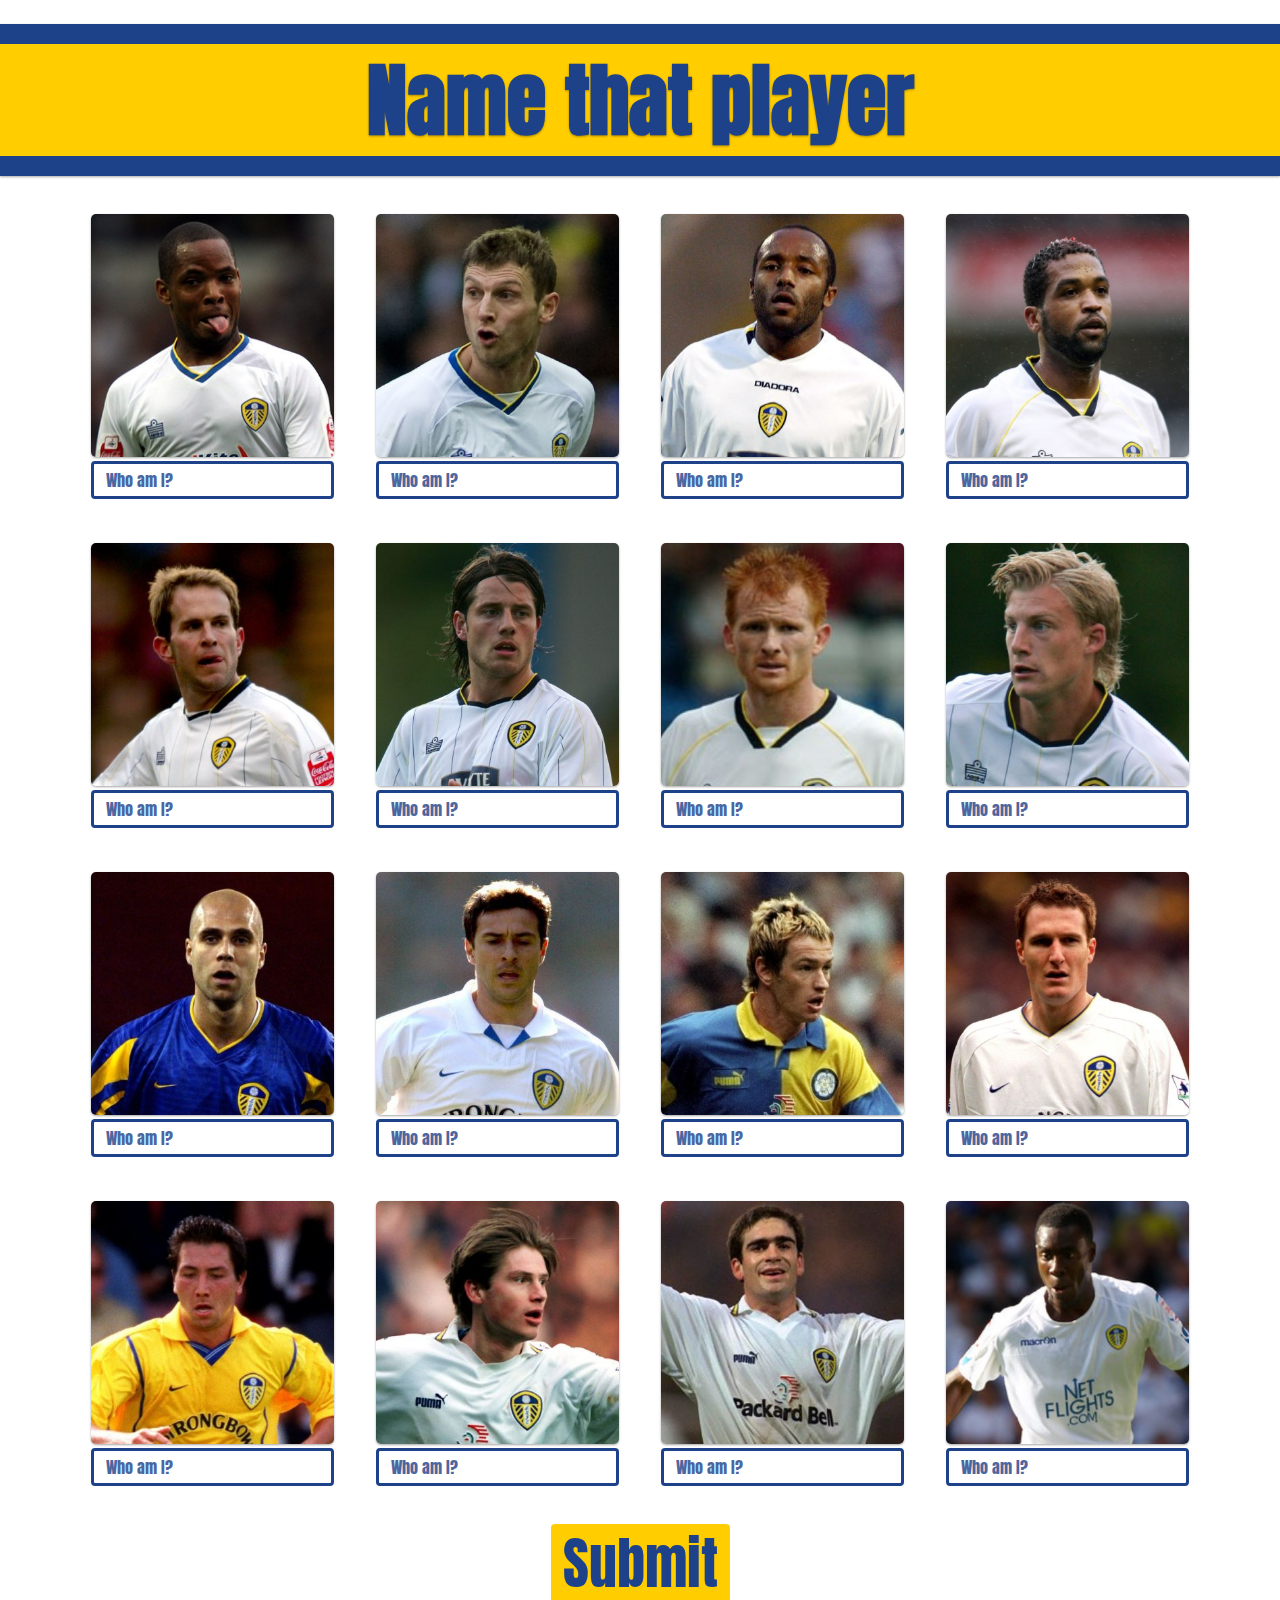
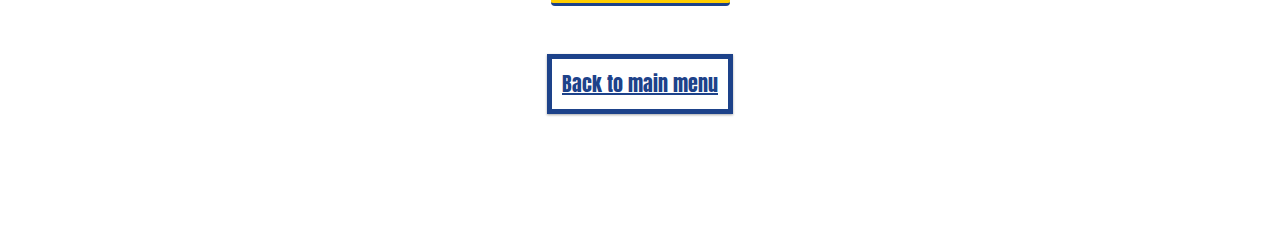
<file: hard-quiz.html>
<!doctype html>
<html lang="en">
    <head>
        <!-- Global site tag (gtag.js) - Google Analytics -->
        <script async src="https://www.googletagmanager.com/gtag/js?id=UA-66760105-3"></script>
        <script>
        window.dataLayer = window.dataLayer || [];
        function gtag(){dataLayer.push(arguments);}
        gtag('js', new Date());

        gtag('config', 'UA-66760105-3');
        </script>
        <!-- jQuery -->
        <script src="https://code.jquery.com/jquery-3.5.0.min.js" integrity="sha256-xNzN2a4ltkB44Mc/Jz3pT4iU1cmeR0FkXs4pru/JxaQ=" crossorigin="anonymous"></script>
        <!-- Adsense -->
        <script data-ad-client="ca-pub-8027331115194833" async src="https://pagead2.googlesyndication.com/pagead/js/adsbygoogle.js"></script>
        <!-- Meta data -->
        <meta charset="UTF-8">
        <meta name="viewport" content="width=device-width, initial-scale=1, shrink-to-fit=no">
        <meta name="description" content="Name that player, a leeds united quiz" />
        <meta property="og:type" content="website">
        <meta property="og:title" content="Carajo! - Hard Leeds Quiz">
        <meta property="og:url" content="https://carajo.co.uk">
        <meta property="og:description" content="Can you name that obscure player?">
        <meta property="og:image" content="https://carajo.co.uk/img/bielsa-bg3.jpg">
        <meta name="twitter:card" content="summary">
        <meta name="twitter:site" content="Bielsa">
        <title>Carajo - Name that player</title>
        <link rel="stylesheet" href="https://use.fontawesome.com/releases/v5.8.1/css/all.css" integrity="sha384-50oBUHEmvpQ+1lW4y57PTFmhCaXp0ML5d60M1M7uH2+nqUivzIebhndOJK28anvf" crossorigin="anonymous">
        <link href="https://fonts.googleapis.com/css?family=Anton&display=swap" rel="stylesheet">
        <link rel="icon" type="image/ico" href="bielsa-media/images/bielsa-icon.ico" sizes="105x105">

        <!-- CSS -->
        <link rel="stylesheet" href="https://stackpath.bootstrapcdn.com/bootstrap/4.3.1/css/bootstrap.min.css" integrity="sha384-ggOyR0iXCbMQv3Xipma34MD+dH/1fQ784/j6cY/iJTQUOhcWr7x9JvoRxT2MZw1T" crossorigin="anonymous">
        <link rel="stylesheet" href="lufc.css" />

        <!-- Scripts -->
        <script src="https://cdnjs.cloudflare.com/ajax/libs/popper.js/1.14.3/umd/popper.min.js"></script>
        <script src="https://maxcdn.bootstrapcdn.com/bootstrap/4.1.3/js/bootstrap.min.js"></script>
        
        <!-- favicons/apple icons -->
        <link rel="apple-touch-icon" sizes="152x152" href="bielsa-media/images/bielsa-152.png">
        <link rel="apple-touch-icon" sizes="180x180" href="bielsa-media/images/bielsa-180.png">
        <link rel="apple-touch-icon" sizes="167x167" href="bielsa-media/images/bielsa-167.png">
        <link rel="icon" type="image/ico" href="bielsa-media/images/bielsa-icon.ico" sizes="105x105">

        <!-- Font Awesome -->
        <!-- <link rel="stylesheet" href="https://use.fontawesome.com/releases/v5.8.1/css/all.css" integrity="sha384-50oBUHEmvpQ+1lW4y57PTFmhCaXp0ML5d60M1M7uH2+nqUivzIebhndOJK28anvf" crossorigin="anonymous"> -->
        <!-- Fonts -->
        <link href="https://fonts.googleapis.com/css?family=Anton&display=swap" rel="stylesheet">
    </head>
    <body>
        <header>
            <!-- Skip to main content-->
            <a class="skip-link sr-only sr-only-focusable" href="#content">Skip to main content</a>
        </header>
        
        <main id="content" class="main-style pb-5 mb-5">
            <div class="container-fluid">
                <div class="mcallister row pt-2 mt-4">
                    <div class="col">
                        <h1 class="text-center">Name that player</h1>
                    </div>
                </div>
            </div>
            <div class="container">
                <div class="row mt-3">
                    <!-- player 1 -->
                    <div class="col-6 col-md-3">
                        <div id="play-one" class="mt-3 mb-3 player-wrapper">
                            <a href="#a1">
                                <img alt="player 1" class="player-img" src="img/mid/player-001.jpg" />
                            </a>
                            <input id="a1" name="a1" type="text" class="lufc-input form-control mt-1"  aria-label="Guess player one" placeholder="Who am I?" onfocus="this.placeholder = ''">
                        </div>
                    </div>
                    <!-- player 2 -->
                    <div class="col-6 col-md-3">
                        <div id="play-two" class="mt-3 mb-3 player-wrapper">
                            <a href="#a2">
                                <img alt="player 2" class="player-img" src="img/mid/player-002.jpg" />
                            </a>
                            <input id="a2" name="a2" type="text" class="lufc-input form-control mt-1"  aria-label="Guess player two" placeholder="Who am I?" onfocus="this.placeholder = ''">
                        </div>
                    </div>

                    <!-- player 3 -->
                    <div class="col-6 col-md-3">
                        <div id="play-three" class="mt-3 mb-3 player-wrapper">
                            <a href="#a3">
                                <img alt="player 3" class="player-img" src="img/mid/player-003.jpg" />
                            </a>
                            <input id="a3" name="a3" type="text" class="lufc-input form-control mt-1"  aria-label="Guess player three" placeholder="Who am I?" onfocus="this.placeholder = ''">
                        </div>
                    </div>

                    <!-- player 4 -->
                    <div class="col-6 col-md-3">
                        <div id="play-four" class="mt-3 mb-3 player-wrapper">
                            <a href="#a4">
                                <img alt="player 4" class="player-img" src="img/mid/player-004.jpg" />
                            </a>
                            <input id="a4" name="a4" type="text" class="lufc-input form-control mt-1"  aria-label="Guess player four" placeholder="Who am I?" onfocus="this.placeholder = ''">
                        </div>
                    </div>

                    <!-- player 5 -->
                    <div class="col-6 col-md-3">
                        <div id="play-five" class="mt-3 mb-3 player-wrapper">
                            <a href="#a5">
                                <img alt="player 5" class="player-img" src="img/mid/player-005.jpg" />
                            </a>
                            <input id="a5" name="a5" type="text" class="lufc-input form-control mt-1"  aria-label="Guess player five" placeholder="Who am I?" onfocus="this.placeholder = ''">
                        </div>
                    </div>
                    <!-- player 6 -->
                    <div class="col-6 col-md-3">
                        <div id="play-six" class="mt-3 mb-3 player-wrapper">
                            <a href="#a6">
                                <img alt="player 6" class="player-img" src="img/mid/player-006.jpg" />
                            </a>
                            <input id="a6" name="a6" type="text" class="lufc-input form-control mt-1"  aria-label="Guess player six" placeholder="Who am I?" onfocus="this.placeholder = ''">
                        </div>
                    </div>

                    <!-- player 7 -->
                    <div class="col-6 col-md-3">
                        <div id="play-seven" class="mt-3 mb-3 player-wrapper">
                            <a href="#a7">
                                <img alt="player 7" class="player-img" src="img/mid/player-007.jpg" />
                            </a>
                            <input id="a7" name="a7" type="text" class="lufc-input form-control mt-1"  aria-label="Guess player seven" placeholder="Who am I?" onfocus="this.placeholder = ''">
                        </div>
                    </div>

                    <!-- player 8 -->
                    <div class="col-6 col-md-3">
                        <div id="play-eight" class="mt-3 mb-3 player-wrapper">
                            <a href="#a8">
                                <img alt="player 8" class="player-img" src="img/mid/player-008.jpg" />
                            </a>
                            <input id="a8" name="a8" type="text" class="lufc-input form-control mt-1"  aria-label="Guess player eight" placeholder="Who am I?" onfocus="this.placeholder = ''">
                        </div>
                    </div>

                    <!-- player 9 -->
                    <div class="col-6 col-md-3">
                        <div id="play-nine" class="mt-3 mb-3 player-wrapper">
                            <a href="#a9">
                                <img alt="player 9" class="player-img" src="img/mid/player-009.jpg" />
                            </a>
                            <input id="a9" name="a9" type="text" class="lufc-input form-control mt-1"  aria-label="Guess player 9" placeholder="Who am I?" onfocus="this.placeholder = ''">
                        </div>
                    </div>

                    <!-- player 10 -->
                    <div class="col-6 col-md-3">
                        <div id="play-ten" class="mt-3 mb-3 player-wrapper">
                            <a href="#a10">
                                <img alt="player 10" class="player-img" src="img/mid/player-010.jpg" />
                            </a>
                            <input id="a10" name="a10" type="text" class="lufc-input form-control mt-1"  aria-label="Guess player 10" placeholder="Who am I?" onfocus="this.placeholder = ''">
                        </div>
                    </div>

                    <!-- player 11 -->
                    <div class="col-6 col-md-3">
                        <div id="play-eleven" class="mt-3 mb-3 player-wrapper">
                            <a href="#a11">
                                <img alt="player 11" class="player-img" src="img/mid/player-011.jpg" />
                            </a>
                            <input id="a11" name="a11" type="text" class="lufc-input form-control mt-1"  aria-label="Guess player 11" placeholder="Who am I?" onfocus="this.placeholder = ''">
                        </div>
                    </div>

                    <!-- player 12 -->
                    <div class="col-6 col-md-3">
                        <div id="play-twelve" class="mt-3 mb-3 player-wrapper">
                            <a href="#a12">
                                <img alt="player 12" class="player-img" src="img/mid/player-012.jpg" />
                            </a>
                            <input id="a12" name="a12" type="text" class="lufc-input form-control mt-1"  aria-label="Guess player 12" placeholder="Who am I?" onfocus="this.placeholder = ''">
                        </div>
                    </div>

                    <!-- player 13 -->
                    <div class="col-6 col-md-3">
                        <div id="play-thirteen" class="mt-3 mb-3 player-wrapper">
                            <a href="#a13">
                                <img alt="player 13" class="player-img" src="img/mid/player-013.jpg" />
                            </a>
                            <input id="a13" name="a13" type="text" class="lufc-input form-control mt-1"  aria-label="Guess player 13" placeholder="Who am I?" onfocus="this.placeholder = ''">
                        </div>
                    </div>

                    <!-- player 14 -->
                    <div class="col-6 col-md-3">
                        <div id="play-fourteen" class="mt-3 mb-3 player-wrapper">
                            <a href="#a14">
                                <img alt="player 14" class="player-img" src="img/mid/player-014.jpg" />
                            </a>
                            <input id="a14" name="a14" type="text" class="lufc-input form-control mt-1"  aria-label="Guess player 14" placeholder="Who am I?" onfocus="this.placeholder = ''">
                        </div>
                    </div>

                    <!-- player 15 -->
                    <div class="col-6 col-md-3">
                        <div id="play-fifteen" class="mt-3 mb-3 player-wrapper">
                            <a href="#a15">
                                <img alt="player 15" class="player-img" src="img/mid/player-015.jpg" />
                            </a>
                            <input id="a15" name="a15" type="text" class="lufc-input form-control mt-1"  aria-label="Guess player 15" placeholder="Who am I?" onfocus="this.placeholder = ''">
                        </div>
                    </div>

                    <!-- player 16 -->
                    <div class="col-6 col-md-3">
                        <div id="play-sixteen" class="mt-3 mb-3 player-wrapper">
                            <a href="#a16">
                                <img alt="player 16" class="player-img" src="img/mid/player-016.jpg" />
                            </a>
                            <input id="a16" name="a16" type="text" class="lufc-input form-control mt-1"  aria-label="Guess player 16" placeholder="Who am I?" onfocus="this.placeholder = ''">
                        </div>
                    </div>

                </div>
            </div>

            <!-- submit button -->
            <div class="container">
                <div class="row mt-3 mb-3">
                    <div class="col-12 text-center">
                        <button id="submit-quiz-btn" type="button" class="quiz-btn submit-btn btn btn-primary" data-toggle="modal" data-target="#not-good-wrapper">
                            <span class="display-4">Submit</span>
                        </button>
                        <p class="mt-5 text-center"><a class="answer-link" href="/">Back to main menu</a></p>
                    </div>
                </div>
            </div>
            
            <!-- Not very good -->
            <div class="modal fade" id="not-good-wrapper" tabindex="-1" role="dialog" aria-labelledby="not-good-text" aria-hidden="true">
                <div class="modal-dialog modal-dialog-centered" role="document">
                    <div class="modal-content">
                        <div class="modal-header">
                            <h2 class="modal-title display-4" id="not-good-text">What was that?</h2>
                            <button type="button" class="close" data-dismiss="modal" aria-label="Close">
                                <span class="modal-close" aria-hidden="true">x</span>
                            </button>
                        </div>
                        <div class="modal-body">
                            <img src="/img/not-good.png" class="congrats-img" />
                            <p class="modal-text text-center display-3" id="body-text-bad">You got <span id="score-bad">0</span>/16</p>
                            <p class="mt-3 text-center"><a class="answer-link" href="/answer-bates">View the answers</a></p>
                        </div>
                        
                        <div class="modal-footer">
                            <button type="button" class="quiz-btn btn btn-primary" data-dismiss="modal">Close</button>
                        </div>
                    </div>
                </div>
            </div>

            <!-- Not bad -->
            <div class="modal fade" id="ok-wrapper" tabindex="-1" role="dialog" aria-labelledby="ok-text" aria-hidden="true">
                <div class="modal-dialog modal-dialog-centered" role="document">
                    <div class="modal-content">
                        <div class="modal-header">
                            <h2 class="modal-title display-4" id="ok-text">Pretty good, kid!</h2>
                            <button type="button" class="close" data-dismiss="modal" aria-label="Close">
                                <span class="modal-close" aria-hidden="true">x</span>
                            </button>
                        </div>
                        <div class="modal-body">
                            <img src="/img/done-good.jpg" class="congrats-img" />
                            <p class="modal-text text-center display-3" id="body-text-good">You got <span id="score-ok">0</span>/16</p>
                            <p class="mt-3 text-center"><a class="answer-link" href="/answer-bates">View the answers</a></p>
                        </div>
                        <div class="modal-footer">
                            <button type="button" class="quiz-btn btn btn-primary" data-dismiss="modal">Close</button>
                        </div>
                    </div>
                </div>
            </div>

            <!-- Very good -->
            <div class="modal fade" id="modal-wrapper" tabindex="-1" role="dialog" aria-labelledby="congrats-text" aria-hidden="true">
                <div class="modal-dialog modal-dialog-centered" role="document">
                    <div class="modal-content">
                        <div class="modal-header">
                            <h2 class="modal-title display-4" id="congrats-text">Very Good, Davis!</h2>
                            <button type="button" class="close" data-dismiss="modal" aria-label="Close">
                                <span class="modal-close" aria-hidden="true">x</span>
                            </button>
                        </div>
                        <div class="modal-body">
                            <img src="/img/bielsa-275x275.png" class="congrats-img" />
                            <p class="modal-text text-center display-3" id="body-text-gret">You got <span id="score-bad">19</span>/16</p>
                            <p class="mt-3 text-center"><a class="answer-link" href="/answer-bates">View the answers</a></p>
                        </div>
                        <div class="modal-footer">
                            <button type="button" class="quiz-btn btn btn-primary" data-dismiss="modal">Close</button>
                        </div>
                    </div>
                </div>
            </div>


            <!-- Score -->
            <div id="score-wrapper" class="score-hide">
                <div class="score pt-3 pb-3">
                    <div class="container">
                        <div class="row">
                            <div class="col-12">
                                <span>You've scored <span id="score">0</span>/16</span>
                            </div>
                        </div>
                    </div>
                </div>
            </div>
        </main>

        <script src="js/mid.js"></script>
    </body>
</html>
</file>
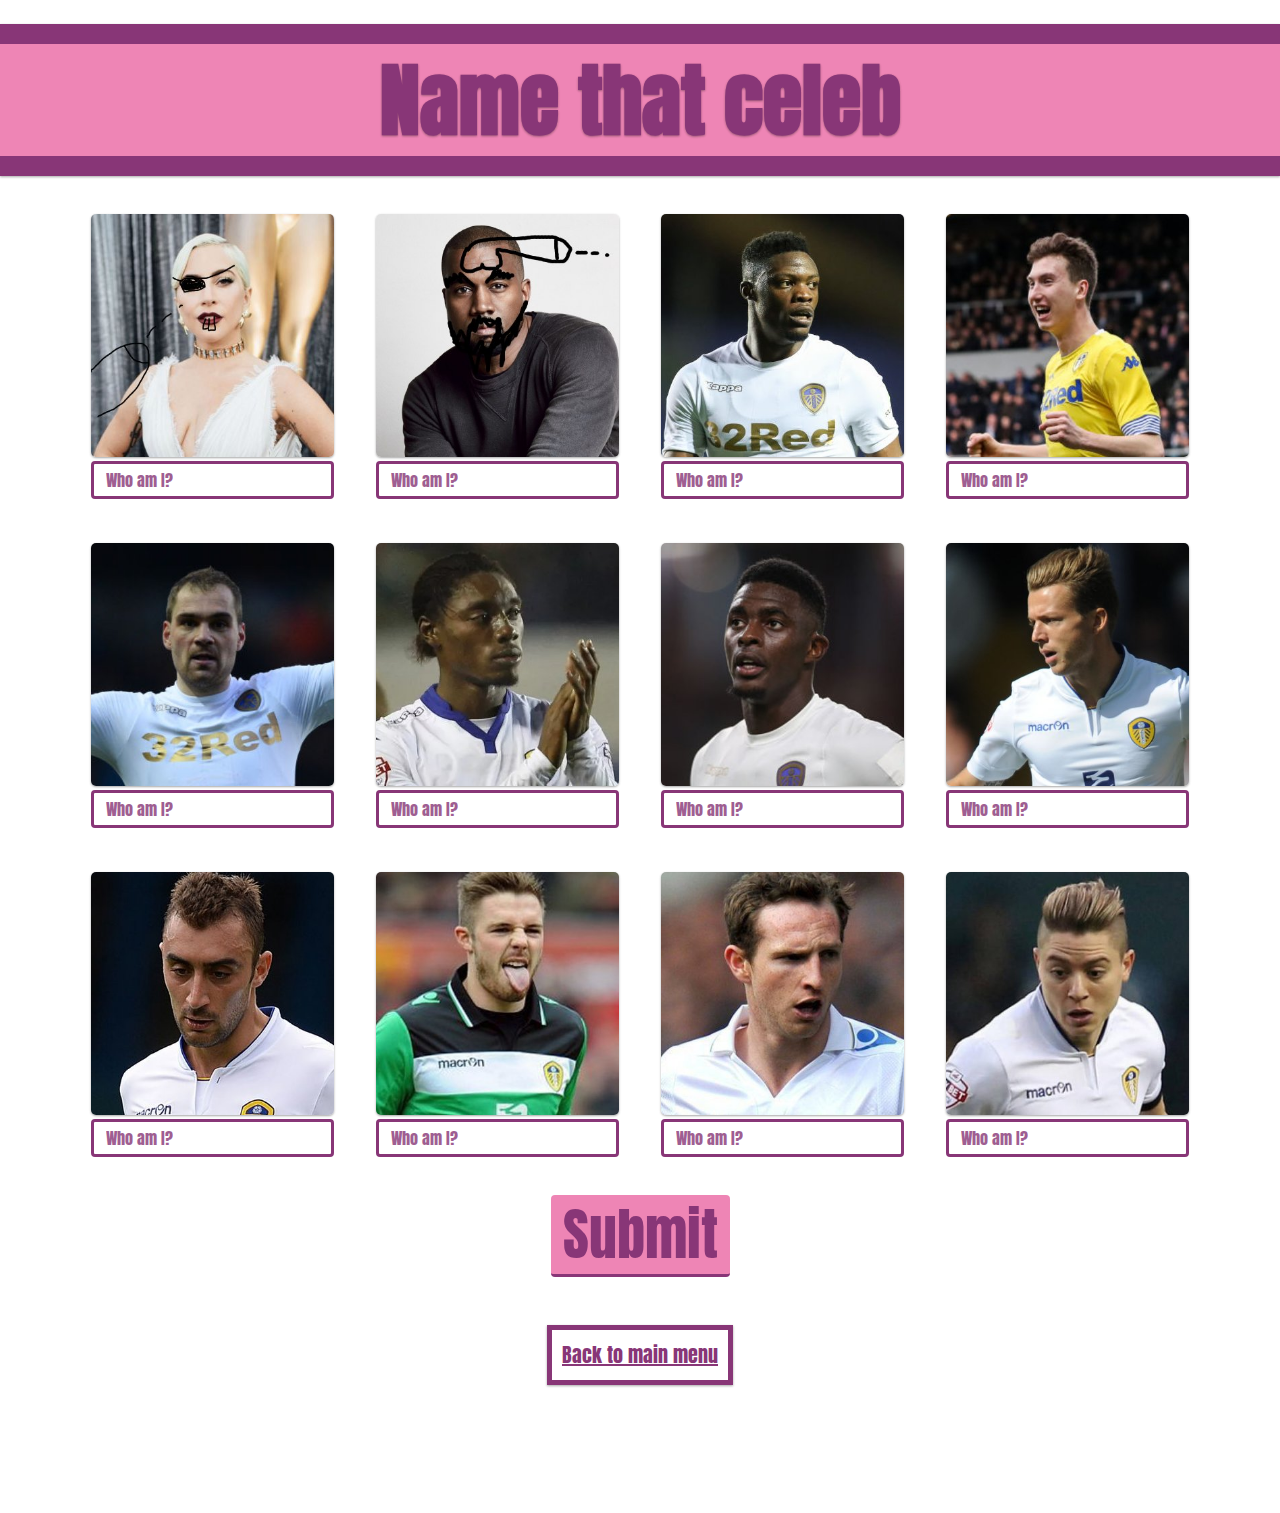
<file: j-quiz.html>
<!doctype html>
<html lang="en">
    <head>
        </script>
        <!-- jQuery -->
        <script src="https://code.jquery.com/jquery-3.5.0.min.js" integrity="sha256-xNzN2a4ltkB44Mc/Jz3pT4iU1cmeR0FkXs4pru/JxaQ=" crossorigin="anonymous"></script>
        
        <!-- Meta data -->
        <meta charset="UTF-8">
        <meta name="viewport" content="width=device-width, initial-scale=1, shrink-to-fit=no">
        <meta name="description" content="Some sort of hastely arranged quiz" />
        <meta property="og:type" content="website">
        <meta property="og:title" content="Jemma's wicked Quiz">
        <meta property="og:url" content="https://carajo.co.uk">
        <meta property="og:description" content="Can you name that obscure player?">
        <!-- <meta property="og:image" content="https://carajo.co.uk/img/bielsa-bg3.jpg"> -->
        <meta name="twitter:card" content="summary">
        <meta name="twitter:site" content="Bielsa">
        <title>Jemma's Wicked Quiz</title>
        <link rel="stylesheet" href="https://use.fontawesome.com/releases/v5.8.1/css/all.css" integrity="sha384-50oBUHEmvpQ+1lW4y57PTFmhCaXp0ML5d60M1M7uH2+nqUivzIebhndOJK28anvf" crossorigin="anonymous">
        <link href="https://fonts.googleapis.com/css?family=Anton&display=swap" rel="stylesheet">
        <link rel="icon" type="image/ico" href="bielsa-media/images/bielsa-icon.ico" sizes="105x105">

        <!-- CSS -->
        <link rel="stylesheet" href="https://stackpath.bootstrapcdn.com/bootstrap/4.3.1/css/bootstrap.min.css" integrity="sha384-ggOyR0iXCbMQv3Xipma34MD+dH/1fQ784/j6cY/iJTQUOhcWr7x9JvoRxT2MZw1T" crossorigin="anonymous">
        <link rel="stylesheet" href="j-quiz/j-quiz.css" />

        <!-- Scripts -->
        <script src="https://cdnjs.cloudflare.com/ajax/libs/popper.js/1.14.3/umd/popper.min.js"></script>
        <script src="https://maxcdn.bootstrapcdn.com/bootstrap/4.1.3/js/bootstrap.min.js"></script>
        
        <!-- favicons/apple icons -->
        <!-- <link rel="apple-touch-icon" sizes="152x152" href="bielsa-media/images/bielsa-152.png">
        <link rel="apple-touch-icon" sizes="180x180" href="bielsa-media/images/bielsa-180.png">
        <link rel="apple-touch-icon" sizes="167x167" href="bielsa-media/images/bielsa-167.png">
        <link rel="icon" type="image/ico" href="bielsa-media/images/bielsa-icon.ico" sizes="105x105"> -->

        <!-- Font Awesome -->
        <link rel="stylesheet" href="https://use.fontawesome.com/releases/v5.8.1/css/all.css" integrity="sha384-50oBUHEmvpQ+1lW4y57PTFmhCaXp0ML5d60M1M7uH2+nqUivzIebhndOJK28anvf" crossorigin="anonymous"> 
        <!-- Fonts -->
        <link href="https://fonts.googleapis.com/css?family=Anton&display=swap" rel="stylesheet">
    </head>
    <body>
        <main id="content" class="main-style pb-5 mb-5">
            <div class="container-fluid">
                <div class="mcallister row pt-2 mt-4">
                    <div class="col">
                        <h1 class="text-center">Name that celeb</h1>
                    </div>
                </div>
            </div>
            <div class="container">
                <div class="row mt-3">
                    <!-- player 1 -->
                    <div class="col-6 col-md-3">
                        <div id="play-one" class="mt-3 mb-3 player-wrapper">
                            <a href="#a1">
                                <img alt="player 1" class="player-img" src="j-quiz/img/player-001.jpg" />
                            </a>
                            <input id="a1" name="a1" type="text" class="lufc-input form-control mt-1"  aria-label="Guess player one" placeholder="Who am I?" onfocus="this.placeholder = ''">
                        </div>
                    </div>
                    <!-- player 2 -->
                    <div class="col-6 col-md-3">
                        <div id="play-two" class="mt-3 mb-3 player-wrapper">
                            <a href="#a2">
                                <img alt="player 2" class="player-img" src="j-quiz/img/player-002.jpg" />
                            </a>
                            <input id="a2" name="a2" type="text" class="lufc-input form-control mt-1"  aria-label="Guess player two" placeholder="Who am I?" onfocus="this.placeholder = ''">
                        </div>
                    </div>

                    <!-- player 3 -->
                    <div class="col-6 col-md-3">
                        <div id="play-three" class="mt-3 mb-3 player-wrapper">
                            <a href="#a3">
                                <img alt="player 3" class="player-img" src="img/recent/player-003.jpg" />
                            </a>
                            <input id="a3" name="a3" type="text" class="lufc-input form-control mt-1"  aria-label="Guess player three" placeholder="Who am I?" onfocus="this.placeholder = ''">
                        </div>
                    </div>

                    <!-- player 4 -->
                    <div class="col-6 col-md-3">
                        <div id="play-four" class="mt-3 mb-3 player-wrapper">
                            <a href="#a4">
                                <img alt="player 4" class="player-img" src="img/recent/player-004.jpg" />
                            </a>
                            <input id="a4" name="a4" type="text" class="lufc-input form-control mt-1"  aria-label="Guess player four" placeholder="Who am I?" onfocus="this.placeholder = ''">
                        </div>
                    </div>

                    <!-- player 5 -->
                    <div class="col-6 col-md-3">
                        <div id="play-five" class="mt-3 mb-3 player-wrapper">
                            <a href="#a5">
                                <img alt="player 5" class="player-img" src="img/recent/player-005.jpg" />
                            </a>
                            <input id="a5" name="a5" type="text" class="lufc-input form-control mt-1"  aria-label="Guess player five" placeholder="Who am I?" onfocus="this.placeholder = ''">
                        </div>
                    </div>
                    <!-- player 6 -->
                    <div class="col-6 col-md-3">
                        <div id="play-six" class="mt-3 mb-3 player-wrapper">
                            <a href="#a6">
                                <img alt="player 6" class="player-img" src="img/recent/player-006.jpg" />
                            </a>
                            <input id="a6" name="a6" type="text" class="lufc-input form-control mt-1"  aria-label="Guess player six" placeholder="Who am I?" onfocus="this.placeholder = ''">
                        </div>
                    </div>

                    <!-- player 7 -->
                    <div class="col-6 col-md-3">
                        <div id="play-seven" class="mt-3 mb-3 player-wrapper">
                            <a href="#a7">
                                <img alt="player 7" class="player-img" src="img/recent/player-007.jpg" />
                            </a>
                            <input id="a7" name="a7" type="text" class="lufc-input form-control mt-1"  aria-label="Guess player seven" placeholder="Who am I?" onfocus="this.placeholder = ''">
                        </div>
                    </div>

                    <!-- player 8 -->
                    <div class="col-6 col-md-3">
                        <div id="play-eight" class="mt-3 mb-3 player-wrapper">
                            <a href="#a8">
                                <img alt="player 8" class="player-img" src="img/recent/player-008.jpg" />
                            </a>
                            <input id="a8" name="a8" type="text" class="lufc-input form-control mt-1"  aria-label="Guess player eight" placeholder="Who am I?" onfocus="this.placeholder = ''">
                        </div>
                    </div>

                    <!-- player 9 -->
                    <div class="col-6 col-md-3">
                        <div id="play-nine" class="mt-3 mb-3 player-wrapper">
                            <a href="#a9">
                                <img alt="player 9" class="player-img" src="img/recent/player-009.jpg" />
                            </a>
                            <input id="a9" name="a9" type="text" class="lufc-input form-control mt-1"  aria-label="Guess player 9" placeholder="Who am I?" onfocus="this.placeholder = ''">
                        </div>
                    </div>

                    <!-- player 10 -->
                    <div class="col-6 col-md-3">
                        <div id="play-ten" class="mt-3 mb-3 player-wrapper">
                            <a href="#a10">
                                <img alt="player 10" class="player-img" src="img/recent/player-010.jpg" />
                            </a>
                            <input id="a10" name="a10" type="text" class="lufc-input form-control mt-1"  aria-label="Guess player 10" placeholder="Who am I?" onfocus="this.placeholder = ''">
                        </div>
                    </div>

                    <!-- player 11 -->
                    <div class="col-6 col-md-3">
                        <div id="play-eleven" class="mt-3 mb-3 player-wrapper">
                            <a href="#a11">
                                <img alt="player 11" class="player-img" src="img/recent/player-011.jpg" />
                            </a>
                            <input id="a11" name="a11" type="text" class="lufc-input form-control mt-1"  aria-label="Guess player 11" placeholder="Who am I?" onfocus="this.placeholder = ''">
                        </div>
                    </div>

                    <!-- player 12 -->
                    <div class="col-6 col-md-3">
                        <div id="play-twelve" class="mt-3 mb-3 player-wrapper">
                            <a href="#a12">
                                <img alt="player 12" class="player-img" src="img/recent/player-012.jpg" />
                            </a>
                            <input id="a12" name="a12" type="text" class="lufc-input form-control mt-1"  aria-label="Guess player 12" placeholder="Who am I?" onfocus="this.placeholder = ''">
                        </div>
                    </div>

                    
                </div>
            </div>

            <!-- submit button -->
            <div class="container">
                <div class="row mt-3 mb-3">
                    <div class="col-12 text-center">
                        <button id="submit-quiz-btn" type="button" class="quiz-btn submit-btn btn btn-primary" data-toggle="modal" data-target="#not-good-wrapper">
                            <span class="display-4">Submit</span>
                        </button>
                        <p class="mt-5 text-center"><a class="answer-link" href="/">Back to main menu</a></p>
                    </div>
                </div>
            </div>
            
            <!-- Not very good -->
            <div class="modal fade" id="not-good-wrapper" tabindex="-1" role="dialog" aria-labelledby="not-good-text" aria-hidden="true">
                <div class="modal-dialog modal-dialog-centered" role="document">
                    <div class="modal-content">
                        <div class="modal-header">
                            <h2 class="modal-title display-4" id="not-good-text">What was that?</h2>
                            <button type="button" class="close" data-dismiss="modal" aria-label="Close">
                                <span class="modal-close" aria-hidden="true">x</span>
                            </button>
                        </div>
                        <div class="modal-body">
                            <img src="/img/not-good.png" class="congrats-img" />
                            <p class="modal-text text-center display-3" id="body-text-bad">You got <span id="score-bad">0</span>/16</p>
                            <p class="mt-3 text-center"><a class="answer-link" href="/answer-gfh">View the answers</a></p>
                        </div>
                        
                        <div class="modal-footer">
                            <button type="button" class="quiz-btn btn btn-primary" data-dismiss="modal">Close</button>
                        </div>
                    </div>
                </div>
            </div>

            <!-- Not bad -->
            <div class="modal fade" id="ok-wrapper" tabindex="-1" role="dialog" aria-labelledby="ok-text" aria-hidden="true">
                <div class="modal-dialog modal-dialog-centered" role="document">
                    <div class="modal-content">
                        <div class="modal-header">
                            <h2 class="modal-title display-4" id="ok-text">Pretty good, kid!</h2>
                            <button type="button" class="close" data-dismiss="modal" aria-label="Close">
                                <span class="modal-close" aria-hidden="true">x</span>
                            </button>
                        </div>
                        <div class="modal-body">
                            <img src="/img/done-good.jpg" class="congrats-img" />
                            <p class="modal-text text-center display-3" id="body-text-good">You got <span id="score-ok">0</span>/16</p>
                            <p class="mt-3 text-center"><a class="answer-link" href="/answer-gfh">View the answers</a></p>
                        </div>
                        <div class="modal-footer">
                            <button type="button" class="quiz-btn btn btn-primary" data-dismiss="modal">Close</button>
                        </div>
                    </div>
                </div>
            </div>

            <!-- Very good -->
            <div class="modal fade" id="modal-wrapper" tabindex="-1" role="dialog" aria-labelledby="congrats-text" aria-hidden="true">
                <div class="modal-dialog modal-dialog-centered" role="document">
                    <div class="modal-content">
                        <div class="modal-header">
                            <h2 class="modal-title display-4" id="congrats-text">Very Good, Davis!</h2>
                            <button type="button" class="close" data-dismiss="modal" aria-label="Close">
                                <span class="modal-close" aria-hidden="true">x</span>
                            </button>
                        </div>
                        <div class="modal-body">
                            <img src="/img/bielsa-275x275.png" class="congrats-img" />
                            <p class="modal-text text-center display-3" id="body-text-gret">You got <span id="score-good">19</span>/16</p>
                            <p class="mt-3 text-center"><a class="answer-link" href="/answer-gfh">View the answers</a></p>
                        </div>
                        <div class="modal-footer">
                            <button type="button" class="quiz-btn btn btn-primary" data-dismiss="modal">Close</button>
                        </div>
                    </div>
                </div>
            </div>


            <!-- Score -->
            <div id="score-wrapper" class="score-hide">
                <div class="score pt-3 pb-3">
                    <div class="container">
                        <div class="row">
                            <div class="col-12">
                                <span>You've scored <span id="score">0</span>/16</span>
                            </div>
                        </div>
                    </div>
                </div>
            </div>
        </main>

        <script src="j-quiz/j-quiz.js"></script>
    </body>
</html>
</file>
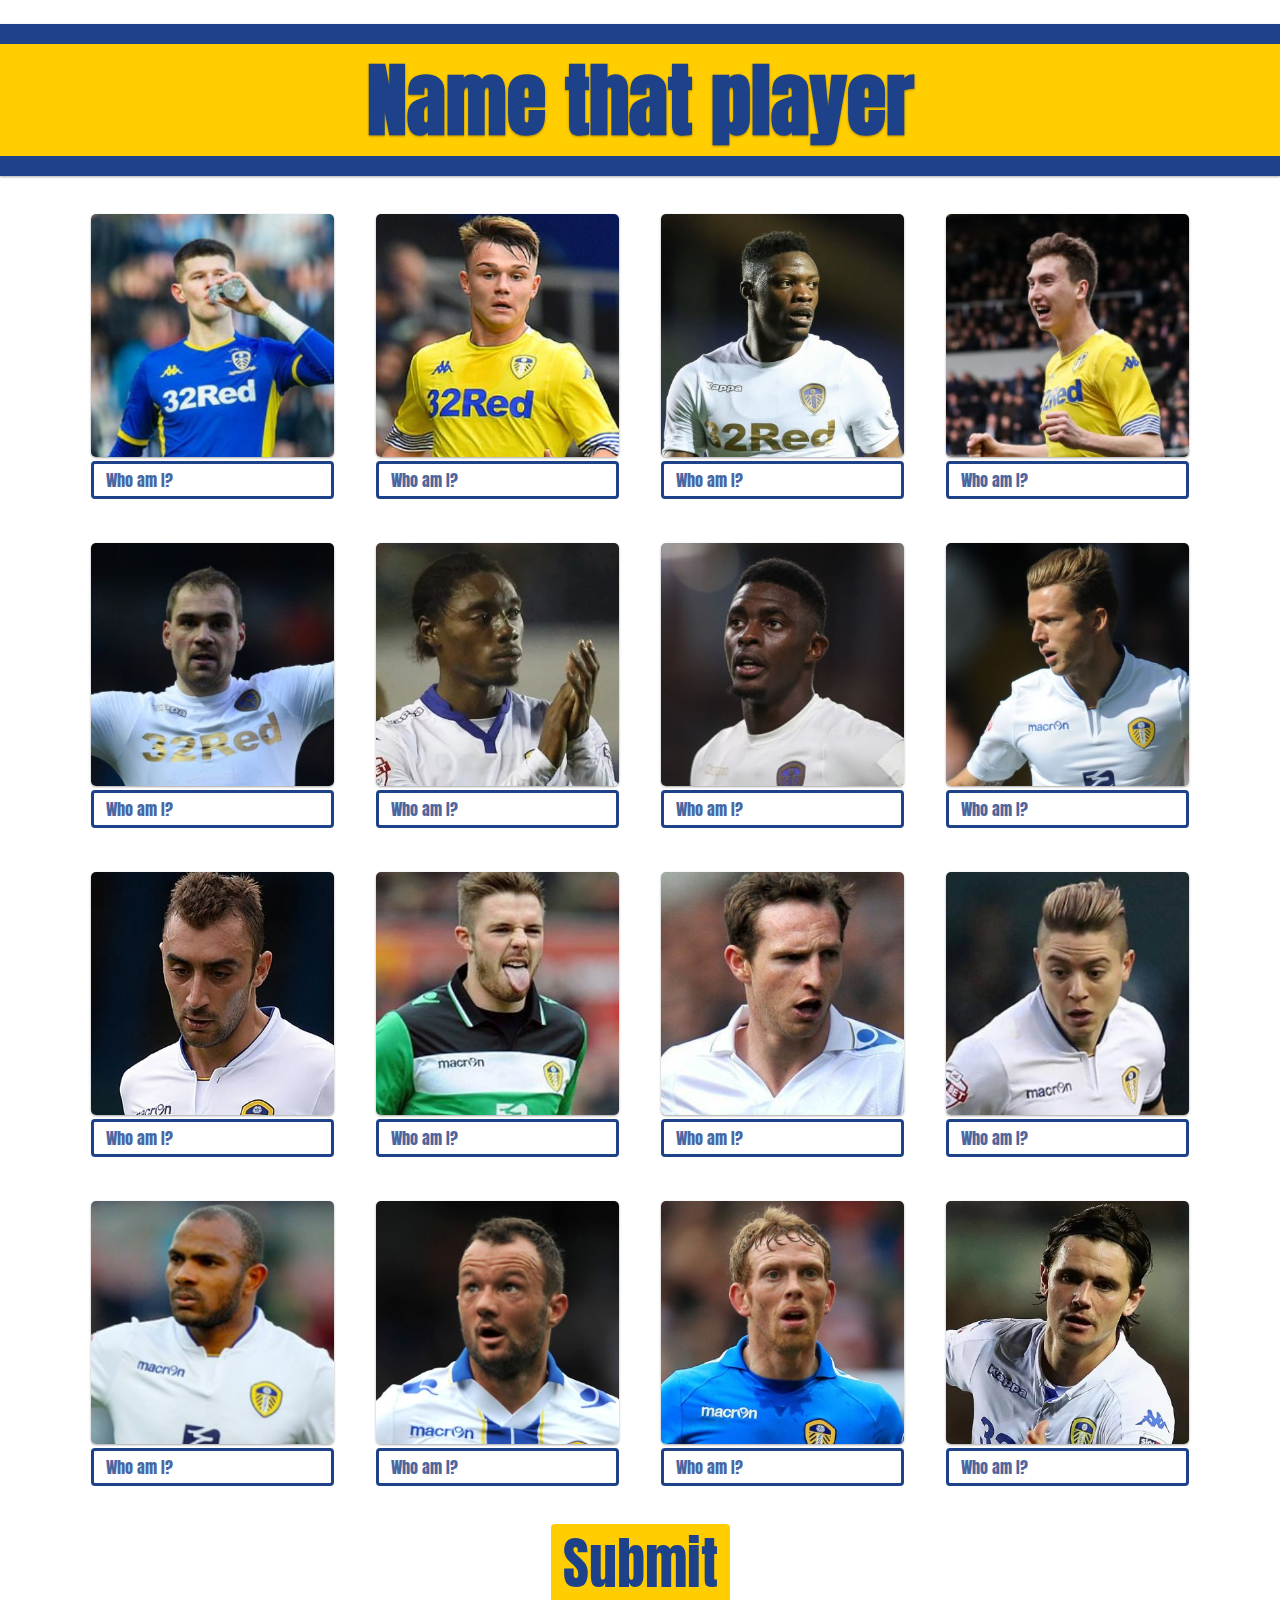
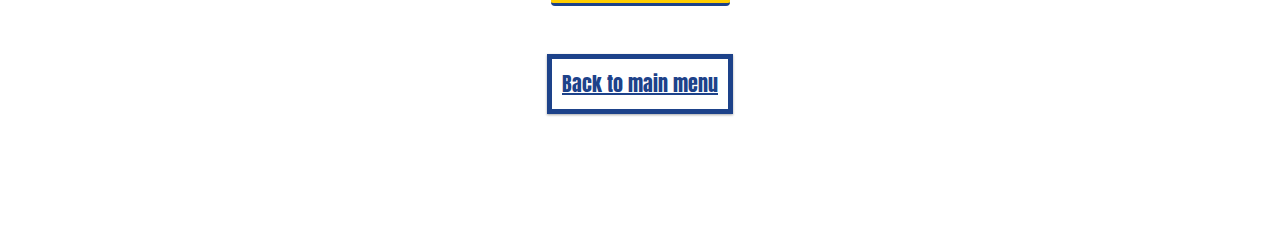
<file: recent-players.html>
<!doctype html>
<html lang="en">
    <head>
        <!-- Global site tag (gtag.js) - Google Analytics -->
        <script async src="https://www.googletagmanager.com/gtag/js?id=UA-66760105-3"></script>
        <script>
        window.dataLayer = window.dataLayer || [];
        function gtag(){dataLayer.push(arguments);}
        gtag('js', new Date());

        gtag('config', 'UA-66760105-3');
        </script>
        <!-- jQuery -->
        <script src="https://code.jquery.com/jquery-3.5.0.min.js" integrity="sha256-xNzN2a4ltkB44Mc/Jz3pT4iU1cmeR0FkXs4pru/JxaQ=" crossorigin="anonymous"></script>
        <!-- Adsense -->
        <script data-ad-client="ca-pub-8027331115194833" async src="https://pagead2.googlesyndication.com/pagead/js/adsbygoogle.js"></script>
        <!-- Meta data -->
        <meta charset="UTF-8">
        <meta name="viewport" content="width=device-width, initial-scale=1, shrink-to-fit=no">
        <meta name="description" content="Name that player, a leeds united quiz" />
        <meta property="og:type" content="website">
        <meta property="og:title" content="Carajo! - Hard Leeds Quiz">
        <meta property="og:url" content="https://carajo.co.uk">
        <meta property="og:description" content="Can you name that obscure player?">
        <meta property="og:image" content="https://carajo.co.uk/img/bielsa-bg3.jpg">
        <meta name="twitter:card" content="summary">
        <meta name="twitter:site" content="Bielsa">
        <title>Carajo - Name that player</title>
        <link rel="stylesheet" href="https://use.fontawesome.com/releases/v5.8.1/css/all.css" integrity="sha384-50oBUHEmvpQ+1lW4y57PTFmhCaXp0ML5d60M1M7uH2+nqUivzIebhndOJK28anvf" crossorigin="anonymous">
        <link href="https://fonts.googleapis.com/css?family=Anton&display=swap" rel="stylesheet">
        <link rel="icon" type="image/ico" href="bielsa-media/images/bielsa-icon.ico" sizes="105x105">

        <!-- CSS -->
        <link rel="stylesheet" href="https://stackpath.bootstrapcdn.com/bootstrap/4.3.1/css/bootstrap.min.css" integrity="sha384-ggOyR0iXCbMQv3Xipma34MD+dH/1fQ784/j6cY/iJTQUOhcWr7x9JvoRxT2MZw1T" crossorigin="anonymous">
        <link rel="stylesheet" href="lufc.css" />

        <!-- Scripts -->
        <script src="https://cdnjs.cloudflare.com/ajax/libs/popper.js/1.14.3/umd/popper.min.js"></script>
        <script src="https://maxcdn.bootstrapcdn.com/bootstrap/4.1.3/js/bootstrap.min.js"></script>
        
        <!-- favicons/apple icons -->
        <link rel="apple-touch-icon" sizes="152x152" href="bielsa-media/images/bielsa-152.png">
        <link rel="apple-touch-icon" sizes="180x180" href="bielsa-media/images/bielsa-180.png">
        <link rel="apple-touch-icon" sizes="167x167" href="bielsa-media/images/bielsa-167.png">
        <link rel="icon" type="image/ico" href="bielsa-media/images/bielsa-icon.ico" sizes="105x105">

        <!-- Font Awesome -->
        <!-- <link rel="stylesheet" href="https://use.fontawesome.com/releases/v5.8.1/css/all.css" integrity="sha384-50oBUHEmvpQ+1lW4y57PTFmhCaXp0ML5d60M1M7uH2+nqUivzIebhndOJK28anvf" crossorigin="anonymous"> -->
        <!-- Fonts -->
        <link href="https://fonts.googleapis.com/css?family=Anton&display=swap" rel="stylesheet">
    </head>
    <body>
        <header>
            <!-- Skip to main content-->
            <a class="skip-link sr-only sr-only-focusable" href="#content">Skip to main content</a>
        </header>
        
        <main id="content" class="main-style pb-5 mb-5">
            <div class="container-fluid">
                <div class="mcallister row pt-2 mt-4">
                    <div class="col">
                        <h1 class="text-center">Name that player</h1>
                    </div>
                </div>
            </div>
            <div class="container">
                <div class="row mt-3">
                    <!-- player 1 -->
                    <div class="col-6 col-md-3">
                        <div id="play-one" class="mt-3 mb-3 player-wrapper">
                            <a href="#a1">
                                <img alt="player 1" class="player-img" src="img/recent/player-001.jpg" />
                            </a>
                            <input id="a1" name="a1" type="text" class="lufc-input form-control mt-1"  aria-label="Guess player one" placeholder="Who am I?" onfocus="this.placeholder = ''">
                        </div>
                    </div>
                    <!-- player 2 -->
                    <div class="col-6 col-md-3">
                        <div id="play-two" class="mt-3 mb-3 player-wrapper">
                            <a href="#a2">
                                <img alt="player 2" class="player-img" src="img/recent/player-002.jpg" />
                            </a>
                            <input id="a2" name="a2" type="text" class="lufc-input form-control mt-1"  aria-label="Guess player two" placeholder="Who am I?" onfocus="this.placeholder = ''">
                        </div>
                    </div>

                    <!-- player 3 -->
                    <div class="col-6 col-md-3">
                        <div id="play-three" class="mt-3 mb-3 player-wrapper">
                            <a href="#a3">
                                <img alt="player 3" class="player-img" src="img/recent/player-003.jpg" />
                            </a>
                            <input id="a3" name="a3" type="text" class="lufc-input form-control mt-1"  aria-label="Guess player three" placeholder="Who am I?" onfocus="this.placeholder = ''">
                        </div>
                    </div>

                    <!-- player 4 -->
                    <div class="col-6 col-md-3">
                        <div id="play-four" class="mt-3 mb-3 player-wrapper">
                            <a href="#a4">
                                <img alt="player 4" class="player-img" src="img/recent/player-004.jpg" />
                            </a>
                            <input id="a4" name="a4" type="text" class="lufc-input form-control mt-1"  aria-label="Guess player four" placeholder="Who am I?" onfocus="this.placeholder = ''">
                        </div>
                    </div>

                    <!-- player 5 -->
                    <div class="col-6 col-md-3">
                        <div id="play-five" class="mt-3 mb-3 player-wrapper">
                            <a href="#a5">
                                <img alt="player 5" class="player-img" src="img/recent/player-005.jpg" />
                            </a>
                            <input id="a5" name="a5" type="text" class="lufc-input form-control mt-1"  aria-label="Guess player five" placeholder="Who am I?" onfocus="this.placeholder = ''">
                        </div>
                    </div>
                    <!-- player 6 -->
                    <div class="col-6 col-md-3">
                        <div id="play-six" class="mt-3 mb-3 player-wrapper">
                            <a href="#a6">
                                <img alt="player 6" class="player-img" src="img/recent/player-006.jpg" />
                            </a>
                            <input id="a6" name="a6" type="text" class="lufc-input form-control mt-1"  aria-label="Guess player six" placeholder="Who am I?" onfocus="this.placeholder = ''">
                        </div>
                    </div>

                    <!-- player 7 -->
                    <div class="col-6 col-md-3">
                        <div id="play-seven" class="mt-3 mb-3 player-wrapper">
                            <a href="#a7">
                                <img alt="player 7" class="player-img" src="img/recent/player-007.jpg" />
                            </a>
                            <input id="a7" name="a7" type="text" class="lufc-input form-control mt-1"  aria-label="Guess player seven" placeholder="Who am I?" onfocus="this.placeholder = ''">
                        </div>
                    </div>

                    <!-- player 8 -->
                    <div class="col-6 col-md-3">
                        <div id="play-eight" class="mt-3 mb-3 player-wrapper">
                            <a href="#a8">
                                <img alt="player 8" class="player-img" src="img/recent/player-008.jpg" />
                            </a>
                            <input id="a8" name="a8" type="text" class="lufc-input form-control mt-1"  aria-label="Guess player eight" placeholder="Who am I?" onfocus="this.placeholder = ''">
                        </div>
                    </div>

                    <!-- player 9 -->
                    <div class="col-6 col-md-3">
                        <div id="play-nine" class="mt-3 mb-3 player-wrapper">
                            <a href="#a9">
                                <img alt="player 9" class="player-img" src="img/recent/player-009.jpg" />
                            </a>
                            <input id="a9" name="a9" type="text" class="lufc-input form-control mt-1"  aria-label="Guess player 9" placeholder="Who am I?" onfocus="this.placeholder = ''">
                        </div>
                    </div>

                    <!-- player 10 -->
                    <div class="col-6 col-md-3">
                        <div id="play-ten" class="mt-3 mb-3 player-wrapper">
                            <a href="#a10">
                                <img alt="player 10" class="player-img" src="img/recent/player-010.jpg" />
                            </a>
                            <input id="a10" name="a10" type="text" class="lufc-input form-control mt-1"  aria-label="Guess player 10" placeholder="Who am I?" onfocus="this.placeholder = ''">
                        </div>
                    </div>

                    <!-- player 11 -->
                    <div class="col-6 col-md-3">
                        <div id="play-eleven" class="mt-3 mb-3 player-wrapper">
                            <a href="#a11">
                                <img alt="player 11" class="player-img" src="img/recent/player-011.jpg" />
                            </a>
                            <input id="a11" name="a11" type="text" class="lufc-input form-control mt-1"  aria-label="Guess player 11" placeholder="Who am I?" onfocus="this.placeholder = ''">
                        </div>
                    </div>

                    <!-- player 12 -->
                    <div class="col-6 col-md-3">
                        <div id="play-twelve" class="mt-3 mb-3 player-wrapper">
                            <a href="#a12">
                                <img alt="player 12" class="player-img" src="img/recent/player-012.jpg" />
                            </a>
                            <input id="a12" name="a12" type="text" class="lufc-input form-control mt-1"  aria-label="Guess player 12" placeholder="Who am I?" onfocus="this.placeholder = ''">
                        </div>
                    </div>

                    <!-- player 13 -->
                    <div class="col-6 col-md-3">
                        <div id="play-thirteen" class="mt-3 mb-3 player-wrapper">
                            <a href="#a13">
                                <img alt="player 13" class="player-img" src="img/recent/player-013.jpg" />
                            </a>
                            <input id="a13" name="a13" type="text" class="lufc-input form-control mt-1"  aria-label="Guess player 13" placeholder="Who am I?" onfocus="this.placeholder = ''">
                        </div>
                    </div>

                    <!-- player 14 -->
                    <div class="col-6 col-md-3">
                        <div id="play-fourteen" class="mt-3 mb-3 player-wrapper">
                            <a href="#a14">
                                <img alt="player 14" class="player-img" src="img/recent/player-014.jpg" />
                            </a>
                            <input id="a14" name="a14" type="text" class="lufc-input form-control mt-1"  aria-label="Guess player 14" placeholder="Who am I?" onfocus="this.placeholder = ''">
                        </div>
                    </div>

                    <!-- player 15 -->
                    <div class="col-6 col-md-3">
                        <div id="play-fifteen" class="mt-3 mb-3 player-wrapper">
                            <a href="#a15">
                                <img alt="player 15" class="player-img" src="img/recent/player-015.jpg" />
                            </a>
                            <input id="a15" name="a15" type="text" class="lufc-input form-control mt-1"  aria-label="Guess player 15" placeholder="Who am I?" onfocus="this.placeholder = ''">
                        </div>
                    </div>

                    <!-- player 16 -->
                    <div class="col-6 col-md-3">
                        <div id="play-sixteen" class="mt-3 mb-3 player-wrapper">
                            <a href="#a16">
                                <img alt="player 16" class="player-img" src="img/recent/player-016.jpg" />
                            </a>
                            <input id="a16" name="a16" type="text" class="lufc-input form-control mt-1"  aria-label="Guess player 16" placeholder="Who am I?" onfocus="this.placeholder = ''">
                        </div>
                    </div>

                </div>
            </div>

            <!-- submit button -->
            <div class="container">
                <div class="row mt-3 mb-3">
                    <div class="col-12 text-center">
                        <button id="submit-quiz-btn" type="button" class="quiz-btn submit-btn btn btn-primary" data-toggle="modal" data-target="#not-good-wrapper">
                            <span class="display-4">Submit</span>
                        </button>
                        <p class="mt-5 text-center"><a class="answer-link" href="/">Back to main menu</a></p>
                    </div>
                </div>
            </div>
            
            <!-- Not very good -->
            <div class="modal fade" id="not-good-wrapper" tabindex="-1" role="dialog" aria-labelledby="not-good-text" aria-hidden="true">
                <div class="modal-dialog modal-dialog-centered" role="document">
                    <div class="modal-content">
                        <div class="modal-header">
                            <h2 class="modal-title display-4" id="not-good-text">What was that?</h2>
                            <button type="button" class="close" data-dismiss="modal" aria-label="Close">
                                <span class="modal-close" aria-hidden="true">x</span>
                            </button>
                        </div>
                        <div class="modal-body">
                            <img src="/img/not-good.png" class="congrats-img" />
                            <p class="modal-text text-center display-3" id="body-text-bad">You got <span id="score-bad">0</span>/16</p>
                            <p class="mt-3 text-center"><a class="answer-link" href="/answer-gfh">View the answers</a></p>
                        </div>
                        
                        <div class="modal-footer">
                            <button type="button" class="quiz-btn btn btn-primary" data-dismiss="modal">Close</button>
                        </div>
                    </div>
                </div>
            </div>

            <!-- Not bad -->
            <div class="modal fade" id="ok-wrapper" tabindex="-1" role="dialog" aria-labelledby="ok-text" aria-hidden="true">
                <div class="modal-dialog modal-dialog-centered" role="document">
                    <div class="modal-content">
                        <div class="modal-header">
                            <h2 class="modal-title display-4" id="ok-text">Pretty good, kid!</h2>
                            <button type="button" class="close" data-dismiss="modal" aria-label="Close">
                                <span class="modal-close" aria-hidden="true">x</span>
                            </button>
                        </div>
                        <div class="modal-body">
                            <img src="/img/done-good.jpg" class="congrats-img" />
                            <p class="modal-text text-center display-3" id="body-text-good">You got <span id="score-ok">0</span>/16</p>
                            <p class="mt-3 text-center"><a class="answer-link" href="/answer-gfh">View the answers</a></p>
                        </div>
                        <div class="modal-footer">
                            <button type="button" class="quiz-btn btn btn-primary" data-dismiss="modal">Close</button>
                        </div>
                    </div>
                </div>
            </div>

            <!-- Very good -->
            <div class="modal fade" id="modal-wrapper" tabindex="-1" role="dialog" aria-labelledby="congrats-text" aria-hidden="true">
                <div class="modal-dialog modal-dialog-centered" role="document">
                    <div class="modal-content">
                        <div class="modal-header">
                            <h2 class="modal-title display-4" id="congrats-text">Very Good, Davis!</h2>
                            <button type="button" class="close" data-dismiss="modal" aria-label="Close">
                                <span class="modal-close" aria-hidden="true">x</span>
                            </button>
                        </div>
                        <div class="modal-body">
                            <img src="/img/bielsa-275x275.png" class="congrats-img" />
                            <p class="modal-text text-center display-3" id="body-text-gret">You got <span id="score-good">19</span>/16</p>
                            <p class="mt-3 text-center"><a class="answer-link" href="/answer-gfh">View the answers</a></p>
                        </div>
                        <div class="modal-footer">
                            <button type="button" class="quiz-btn btn btn-primary" data-dismiss="modal">Close</button>
                        </div>
                    </div>
                </div>
            </div>


            <!-- Score -->
            <div id="score-wrapper" class="score-hide">
                <div class="score pt-3 pb-3">
                    <div class="container">
                        <div class="row">
                            <div class="col-12">
                                <span>You've scored <span id="score">0</span>/16</span>
                            </div>
                        </div>
                    </div>
                </div>
            </div>
        </main>

        <script src="js/ease.js"></script>
    </body>
</html>
</file>
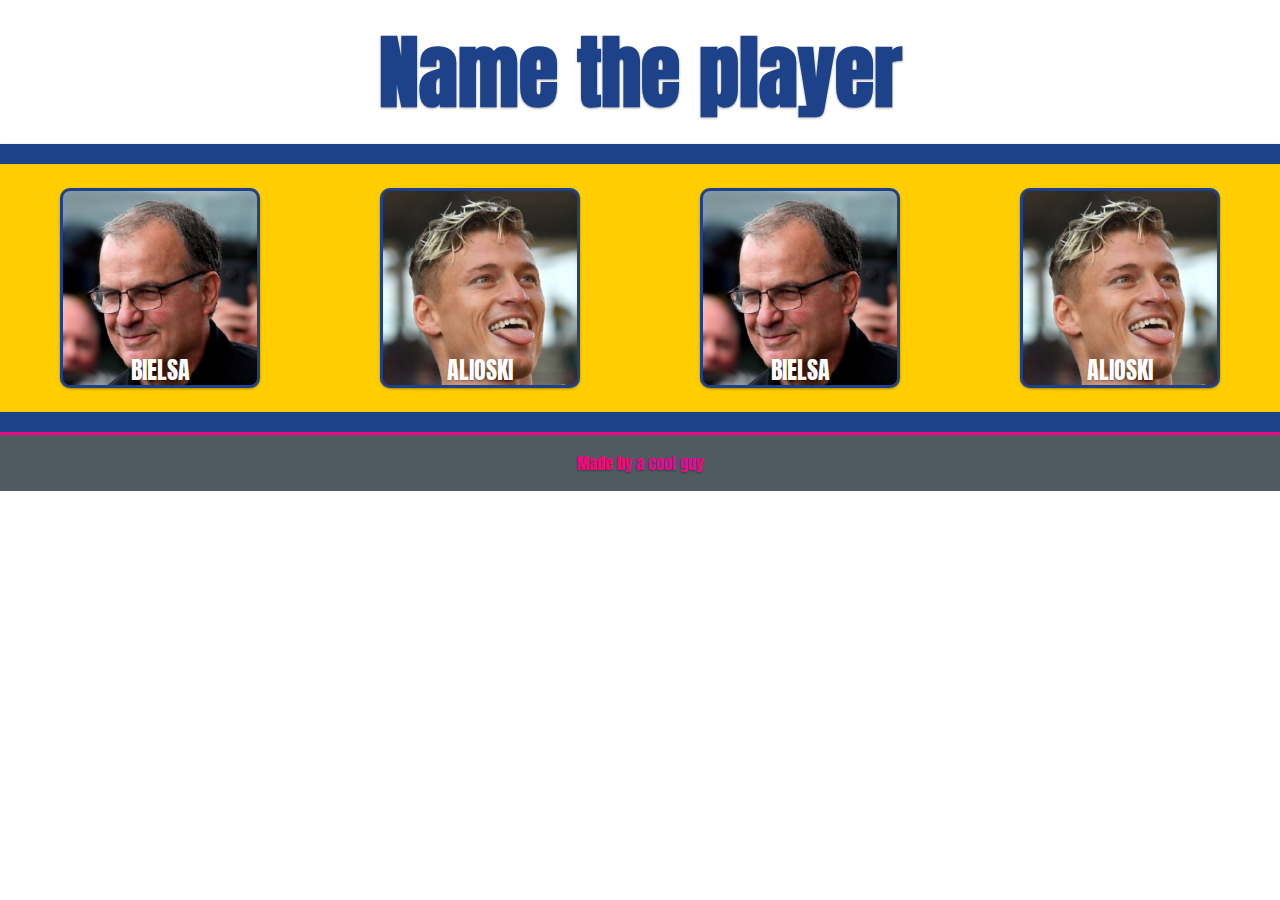
<file: soundboard.html>
<!doctype html>
<html lang="en">
    <head>
        <!-- Global site tag (gtag.js) - Google Analytics -->
        <script async src="https://www.googletagmanager.com/gtag/js?id=UA-66760105-3"></script>
        <script>
        window.dataLayer = window.dataLayer || [];
        function gtag(){dataLayer.push(arguments);}
        gtag('js', new Date());

        gtag('config', 'UA-66760105-3');
        </script>
        <!-- Adsense -->
        <script data-ad-client="ca-pub-8027331115194833" async src="https://pagead2.googlesyndication.com/pagead/js/adsbygoogle.js"></script>
        
        <!-- Meta data -->
        <meta charset="UTF-8">
        <meta name="viewport" content="width=device-width, initial-scale=1, shrink-to-fit=no">
        <meta name="description" content="Bielsa is very good. LEEDS CARAJO" />
        <meta property="og:type" content="website">
        <meta property="og:title" content="Bielsa">
        <meta property="og:url" content="https://carajo.co.uk">
        <meta property="og:description" content="Leeds Carajo!">
        <meta property="og:image" content="bielsa-media/images/bielsa-bg.jpg">
        <meta name="twitter:card" content="summary">
        <meta name="twitter:site" content="Bielsa">
        <title>Leeds Carajo!</title>
        <link rel="stylesheet" href="https://use.fontawesome.com/releases/v5.8.1/css/all.css" integrity="sha384-50oBUHEmvpQ+1lW4y57PTFmhCaXp0ML5d60M1M7uH2+nqUivzIebhndOJK28anvf" crossorigin="anonymous">
        <link href="https://fonts.googleapis.com/css?family=Anton&display=swap" rel="stylesheet">
        <link rel="icon" type="image/ico" href="bielsa-media/images/bielsa-icon.ico" sizes="105x105">

        <!-- CSS -->
        <link rel="stylesheet" href="https://stackpath.bootstrapcdn.com/bootstrap/4.3.1/css/bootstrap.min.css" integrity="sha384-ggOyR0iXCbMQv3Xipma34MD+dH/1fQ784/j6cY/iJTQUOhcWr7x9JvoRxT2MZw1T" crossorigin="anonymous">
        <link rel="stylesheet" href="lufc.css" />

        <!-- favicons/apple icons -->
        <link rel="apple-touch-icon" sizes="152x152" href="bielsa-media/images/bielsa-152.png">
        <link rel="apple-touch-icon" sizes="180x180" href="bielsa-media/images/bielsa-180.png">
        <link rel="apple-touch-icon" sizes="167x167" href="bielsa-media/images/bielsa-167.png">
        <link rel="icon" type="image/ico" href="bielsa-media/images/bielsa-icon.ico" sizes="105x105">

        <!-- Font Awesome -->
        <link rel="stylesheet" href="https://use.fontawesome.com/releases/v5.8.1/css/all.css" integrity="sha384-50oBUHEmvpQ+1lW4y57PTFmhCaXp0ML5d60M1M7uH2+nqUivzIebhndOJK28anvf" crossorigin="anonymous">
        
        <!-- Fonts -->
        <link href="https://fonts.googleapis.com/css?family=Anton&display=swap" rel="stylesheet">
    </head>
    <body>
        <header>
            <!-- Skip to main content-->
            <a class="skip-link sr-only sr-only-focusable" href="#content">Skip to main content</a>
        </header>
        
        <main id="content" class="main-style">
            <div class="container-fluid">
                <div class="row mt-4">
                    <div class="col">
                        <h1 class="text-center">Name the player</h1>
                    </div>
                </div>
                <div class="mcallister row mt-3 text-center">
                    <div class="col-6 col-md-6 col-lg-3 mt-4 mb-4">
                        <button class="lufc-btn bielsa" id="bielsa-btn" onclick="bielsa()">
                            <span class="btn-txt">BIELSA <i aria-hidden="true" class="carajo-icon fas fa-volume-up"></i></span>
                        </button>
                        <audio id="bielsa-audio" src="bielsa-media/sounds/very-good-davis.wav" ></audio>
                    </div>
                    <div class="col-6 col-md-6 col-lg-3 mt-4 mb-4">
                        <button class="lufc-btn alioski" id="bielsa-btn" onclick="alioski()">
                            <span class="btn-txt">ALIOSKI <i aria-hidden="true" class="carajo-icon fas fa-volume-up"></i></span>
                        </button>
                        <audio id="alioski-audio" src="bielsa-media/sounds/alioski-wtf.wav" ></audio>
                    </div>
                    <div class="col-6 col-md-6 col-lg-3 mt-4 mb-4">
                            <button class="lufc-btn bielsa" id="bielsa-btn" onclick="bielsa()">
                                <span class="btn-txt">BIELSA <i aria-hidden="true" class="carajo-icon fas fa-volume-up"></i></span>
                            </button>
                            <audio id="bielsa-audio" src="bielsa-media/sounds/very-good-davis.wav" ></audio>
                        </div>
                        <div class="col-6 col-md-6 col-lg-3 mt-4 mb-4">
                            <button class="lufc-btn alioski" id="bielsa-btn" onclick="alioski()">
                                <span class="btn-txt">ALIOSKI <i aria-hidden="true" class="carajo-icon fas fa-volume-up"></i></span>
                            </button>
                            <audio id="alioski-audio" src="bielsa-media/sounds/alioski-wtf.wav" ></audio>
                        </div>
                </div>
            </div>
        </main>
        
        <!-- Footer -->
        <footer class="footer-style page-footer font-small pt-3 pb-3">
            <div class="container">
                <div class="row">
                    <div class="col-12">
                        <div class="text-center">
                            Made by a cool guy
                        </div>
                    </div>
                </div>
            </div>
       </footer>
        <!-- /. -->

        <script>
            function bielsa(){
                var audio = document.getElementById("bielsa-audio");
                audio.play();
            }

            function alioski(){
                var audio = document.getElementById("alioski-audio");
                audio.play();
            }
        </script>
    </body>
</html>
</file>
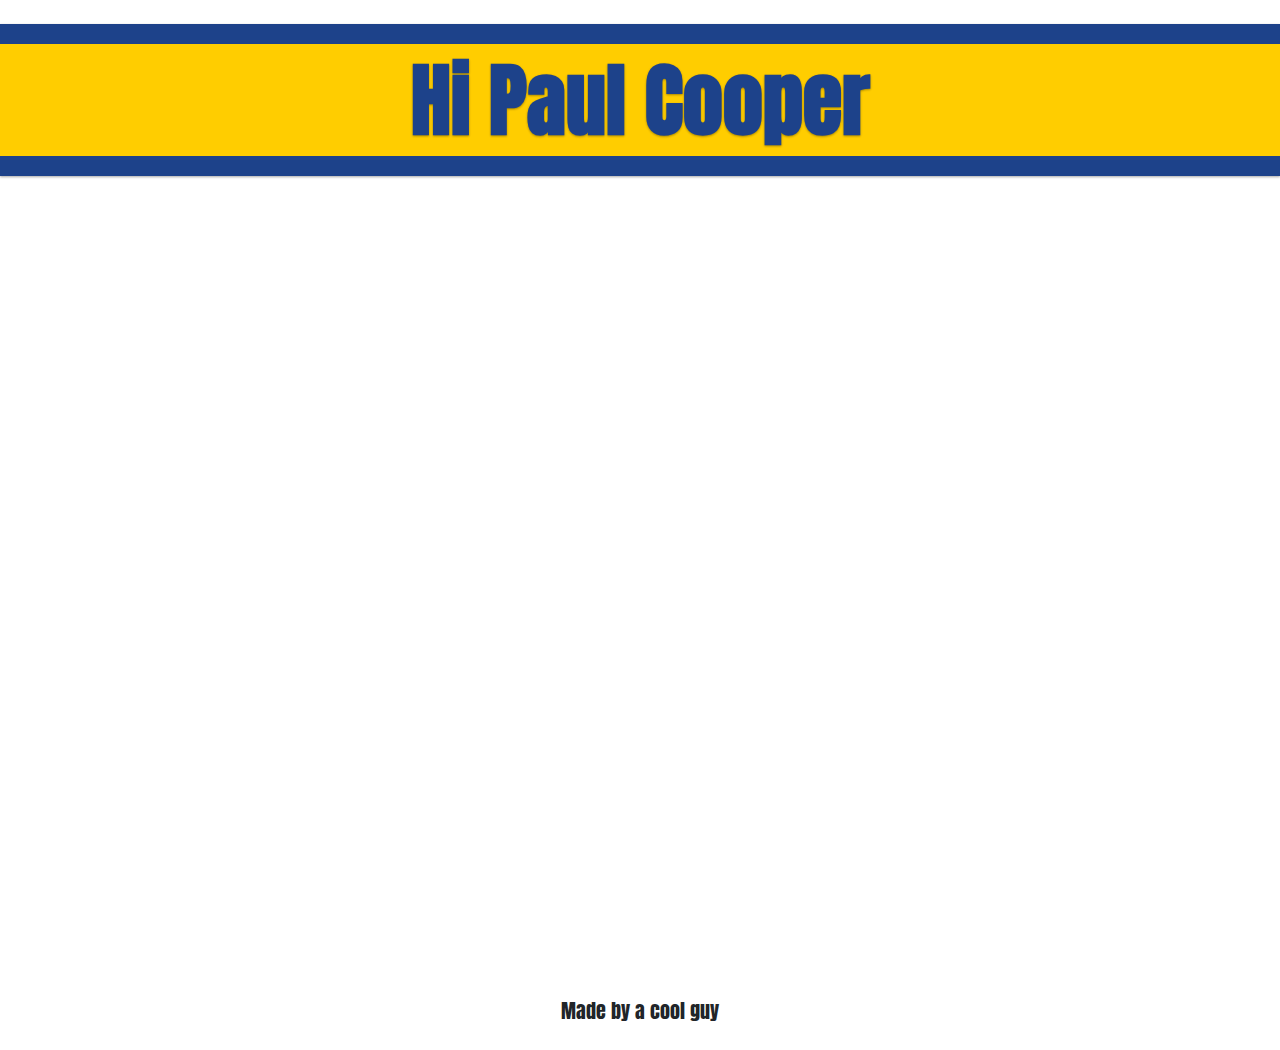
<file: the-match.html>
<!doctype html>
<html lang="en">
    <head>
        <!-- jQuery -->
        <script src="https://code.jquery.com/jquery-3.5.0.min.js" integrity="sha256-xNzN2a4ltkB44Mc/Jz3pT4iU1cmeR0FkXs4pru/JxaQ=" crossorigin="anonymous"></script>
        
        <meta charset="UTF-8">
        <meta name="viewport" content="width=device-width, initial-scale=1, shrink-to-fit=no">
        <meta name="description" content="Name that player, a leeds united quiz" />
        <meta property="og:type" content="website">
        <meta property="og:title" content="Carajo! - Hard Leeds Quiz">
        <meta property="og:url" content="https://carajo.co.uk">
        <meta property="og:description" content="Can you name that obscure player?">
        <meta property="og:image" content="https://carajo.co.uk/img/bielsa-bg3.jpg">
        <meta name="twitter:card" content="summary">
        <meta name="twitter:site" content="Bielsa">
        <title>The Match - Carajo</title>
        <link href="https://fonts.googleapis.com/css?family=Anton&display=swap" rel="stylesheet">
        <link rel="icon" type="image/ico" href="bielsa-media/images/bielsa-icon.ico" sizes="105x105">

        <!-- CSS -->
        <link rel="stylesheet" href="https://stackpath.bootstrapcdn.com/bootstrap/4.3.1/css/bootstrap.min.css" integrity="sha384-ggOyR0iXCbMQv3Xipma34MD+dH/1fQ784/j6cY/iJTQUOhcWr7x9JvoRxT2MZw1T" crossorigin="anonymous">
        <link rel="stylesheet" href="lufc.css" />

        <!-- Scripts -->
        <script src="https://cdnjs.cloudflare.com/ajax/libs/popper.js/1.14.3/umd/popper.min.js"></script>
        <script src="https://maxcdn.bootstrapcdn.com/bootstrap/4.1.3/js/bootstrap.min.js"></script>
        
        <!-- favicons/apple icons -->
        <link rel="apple-touch-icon" sizes="152x152" href="bielsa-media/images/bielsa-152.png">
        <link rel="apple-touch-icon" sizes="180x180" href="bielsa-media/images/bielsa-180.png">
        <link rel="apple-touch-icon" sizes="167x167" href="bielsa-media/images/bielsa-167.png">
        <link rel="icon" type="image/ico" href="bielsa-media/images/bielsa-icon.ico" sizes="105x105">

        <!-- Fonts -->
        <link href="https://fonts.googleapis.com/css?family=Anton&display=swap" rel="stylesheet">
    </head>
    <body>
        <header>
            <!-- Skip to main content-->
            <a class="skip-link sr-only sr-only-focusable" href="#content">Skip to main content</a>
        </header>
        
        <main id="content" class="main-style pb-5">
            <div class="container-fluid">
                <div class="mcallister row pt-2 mt-4">
                    <div class="col">
                        <h1 class="text-center">Hi Paul Cooper</h1>
                    </div>
                </div>
            </div>
            <div style="min-height:700px">
              
            </div>
        </main>
        <!-- Footer -->
        <footer class="mt-5 pt-4 pb-4">
            <div class="container">
                <div class="row">
                    <div class="col-12">
                        <div class="text-center">
                            <span style="font-size:20px;">Made by a cool guy</span>
                        </div>
                    </div>
                </div>
            </div>
       </footer>
        <!-- /. -->
    </body>
</html>
</file>
<file: lufc.css>
body,html {
    margin: 0;
    padding: 0;
    font-family: 'Anton', sans-serif;
    background-color: #fff;
}

h1, h2, h3, h4 {
    font-family: 'Anton', sans-serif;
    font-weight: 600;
    color: #1D428A;
}

h1 {
    font-size: 5em;
    text-shadow: 0 1px 3px rgba(0,0,0,0.12), 0 1px 2px rgba(0,0,0,0.24);
}

.skip-link {
    color: #1D428A;
    background-color: #fff;
}

.mcallister{
    background-color: #FFCD00;
    border-top: 20px solid #1D428A; 
    border-bottom: 20px solid #1D428A;
    box-shadow: 0 1px 3px rgba(0,0,0,0.12), 0 1px 2px rgba(0,0,0,0.24);
}
/* colour palette 

yellow: #FFCD00;
blue: #1D428A;
gold: #AC944D;

*/

/* modal */
.modal-header .close {
    padding: 1rem 1rem;
    margin: -1rem -1rem -1rem 10px;
}
.modal-title {
    margin: 0 auto;
}
.congrats-img {
    margin: 0 auto;
    width: 60%;
    display:block;
}
.modal-text {
    color: #1D428A ;
}
.modal-header {
    background-color: #1D428A;
    color:#FFCD00 !important;
}
.close {
    color:#FFCD00; 
    font-size:30px;
    opacity: 1 !important;
    text-shadow: none !important;
}   
.close:hover {
    color:#AC944D;
}
#congrats-text, #not-good-text, #ok-text{
    margin:0 auto;
    text-align:center;
    color:#FFCD00;
    text-shadow: 0 1px 3px rgba(0,0,0,0.12), 0 1px 2px rgba(0,0,0,0.24);
}
#body-text-good, #body-text-bad, #body-text-great{
    text-shadow: 0 1px 3px rgba(0,0,0,0.12), 0 1px 2px rgba(0,0,0,0.24);
}
.quiz-link {
    padding: 10px;
    display:inline-block;
    border-radius: 10px;
}
.quiz-btn, .quiz-link {
    color: #1D428A;
    background-color: #FFCD00;
    border-bottom: 3px solid #1D428A;
    border-left: none;
    border-right: none;
    border-top: none;
    transition: .2s ease-in-out;
}
.quiz-btn:hover, .quiz-link:hover {
    color: #FFCD00;
    background-color: #1D428A;
    border-bottom: 3px solid #1D428A;
    border-left: none;
    border-right: none;
    border-top: none;
    text-decoration: none !important;
}

.answer-link{
    text-align: center;
    display:inline-block;
    text-decoration:underline;
    font-size: 20px;
    border: 5px solid #1D428A;
    color: #1D428A;
    margin: 0 auto;
    padding: 10px;
    box-shadow: 0 1px 3px rgba(0,0,0,0.12), 0 1px 2px rgba(0,0,0,0.24);
    transition: all 0.3s cubic-bezier(.25,.8,.25,1);
}
.answer-link:hover{
    color: #1D428A;
    box-shadow: 0 14px 28px rgba(0,0,0,0.25), 0 10px 10px rgba(0,0,0,0.22);
}

.play-answer {
    color: #1D428A;
    font-size: 24px;
    margin: 0 auto;
    border-bottom: 3px solid #1D428A;
    text-align: center;
    margin-top: 10px;
}
/* /. */

/* home buttons */
#quiz-title, #quiz-text{
    display:block;
    text-align:center;
}
#quiz-title{
    font-size:5em;
}
#quiz-text{
    font-size: 3em;
}
#quiz-one {
    background-image: url(img/button-easy.jpg);
}
#quiz-two {
    background-image: url(/img/button-extreme.jpg);
}
#quiz-one, #quiz-two{
    border: 3px solid #FFCD00;
    padding:20px;
    
    background-size: cover;
    color:#FFCD00;
    text-shadow: 0 1px 3px rgba(0,0,0,0.12), 0 1px 2px rgba(0,0,0,0.24);
    box-shadow: 0 1px 3px rgba(0,0,0,0.12), 0 1px 2px rgba(0,0,0,0.24);
    transition: all 0.3s cubic-bezier(.25,.8,.25,1);
}
#quiz-one:hover, #quiz-two:hover{
    box-shadow: 0 14px 28px rgba(0,0,0,0.25), 0 10px 10px rgba(0,0,0,0.22);
}
.quiz-square{
    text-decoration: none;
}
.quiz-square:hover{
    text-decoration: none !important;    
}
/* /. */

/* footer */
.footer-style{
    background-color: #505b61;
    color: #ed0785;
    border-top:3px solid #ed0785;
    text-shadow: 0 1px 3px rgba(0,0,0,0.12), 0 1px 2px rgba(0,0,0,0.24);
}
/* player style */
.player-wrapper {
    border: 6px solid transparent;
}
.player-wrapper > a:focus{
    outline: none !important;
}
.correct{
    border: 6px solid #479e00 !important;
    background: #479e00;
    border-radius: 10px;
    box-shadow: 0 1px 3px rgba(0,0,0,0.12), 0 1px 2px rgba(0,0,0,0.24);
}
.incorrect{
    border: 6px solid #B22222 !important;
    background: #B22222;
    border-radius: 10px;
    box-shadow: 0 1px 3px rgba(0,0,0,0.12), 0 1px 2px rgba(0,0,0,0.24);
}
.player-img{
    width:100%;
    border-radius: 5px;
    box-shadow: 0 1px 3px rgba(0,0,0,0.12), 0 1px 2px rgba(0,0,0,0.24);
}
.lufc-input{
    color: #1D428A !important;
}
.lufc-input:focus {
    outline: 3px solid #1D428A;
}
/* input styles */
input{
    border: 3px solid #1D428A !important;
    border-radius: 5px solid !important;
}
input:focus{
    outline: 3px solid #FFCD00 !important;
    outline-offset: 0px;
    
    box-shadow: none !important;
}
::placeholder { /* Chrome, Firefox, Opera, Safari 10.1+ */
    color: #1D428A !important;
    opacity: 0.8 !important; /* Firefox */
}

:-ms-input-placeholder { /* Internet Explorer 10-11 */
    color: #1D428A !important;
}

::-ms-input-placeholder { /* Microsoft Edge */
    color: #1D428A !important;
}
/* /. */

/* score */
.score {
    font-size: 30px;
    background-color: silver;
    display: inline-block;
    position: fixed;
    bottom: 0;
    z-index: 99;
    width:100%;
    text-align:center;
    color: #ed0785;
    border-top: 3px solid #ed0785;
    text-shadow: 0 1px 3px rgba(0,0,0,0.1), 0 1px 2px rgba(0,0,0,0.15);
}
.score-hide {
    display: none;
}
.score-show {
    display: inline-block;
}
/* button css*/
.btn-txt {
    color: #fff;
    margin-top:160px;
    display:block;  
    text-shadow: 0 1px 3px rgba(0,0,0,0.12), 0 1px 2px rgba(0,0,0,0.24);
    font-size: 1.5em;
}

.lufc-btn{
    width:200px;
    height: 200px;
    border: 3px solid #1D428A;
    cursor: pointer;
    font-family: 'Anton', sans-serif;
    box-shadow: 0 1px 3px rgba(0,0,0,0.12), 0 1px 2px rgba(0,0,0,0.24);
    transition: all 0.3s cubic-bezier(.25,.8,.25,1);
    -webkit-border-radius: 10px;
    -moz-border-radius: 10px;
    border-radius: 10px;
}

.lufc-btn:hover {
    box-shadow: 0 14px 28px rgba(0,0,0,0.25), 0 10px 10px rgba(0,0,0,0.22);
}

.bielsa{
    background: url(bielsa-media/images/bielsa-bg.jpg) top center;
    background-size: cover;
    background-color: #1D428A;
    
}

.alioski{
    background: url(bielsa-media/images/alioski-bg.jpg) top center;
    background-size: cover;
    background-color: #1D428A;
}

/* mobile styles */
@media only screen and (max-width: 440px) {
    .lufc-btn{
        width: 140px;
        height: 140px;
    }
    h1 {
        font-size: 3em;
    }
    .btn-txt {
        margin-top: 112px;
        font-size: 1em;
    }
}
</file>
<file: j-quiz/j-quiz.css>
/* colour palette 

Dark Violet: #441151ff;
Purple violet: #883677ff;
Pink fuchsia: #ca61c3ff;
pink: #EE85B5;
congo pink: #ff958cff;
*/

body,html {
    margin: 0;
    padding: 0;
    font-family: 'Anton', sans-serif;
    background-color: #fff;
}

h1, h2, h3, h4 {
    font-family: 'Anton', sans-serif;
    font-weight: 600;
    color: #883677ff;
}

h1 {
    font-size: 5em;
    text-shadow: 0 1px 3px rgba(0,0,0,0.12), 0 1px 2px rgba(0,0,0,0.24);
}

.skip-link {
    color: #883677ff;
    background-color: #fff;
}

.mcallister{
    background-color: #EE85B5;
    border-top: 20px solid #883677ff; 
    border-bottom: 20px solid #883677ff;
    box-shadow: 0 1px 3px rgba(0,0,0,0.12), 0 1px 2px rgba(0,0,0,0.24);
}


/* modal */
.modal-header .close {
    padding: 1rem 1rem;
    margin: -1rem -1rem -1rem 10px;
}
.modal-title {
    margin: 0 auto;
}
.congrats-img {
    margin: 0 auto;
    width: 60%;
    display:block;
}
.modal-text {
    color: #1D428A ;
}
.modal-header {
    background-color: #883677ff;
    color:#EE85B5 !important;
}
.close {
    color:#EE85B5; 
    font-size:30px;
    opacity: 1 !important;
    text-shadow: none !important;
}   
.close:hover {
    color:#EE85B5;
}
#congrats-text, #not-good-text, #ok-text{
    margin:0 auto;
    text-align:center;
    color:#EE85B5;
    text-shadow: 0 1px 3px rgba(0,0,0,0.12), 0 1px 2px rgba(0,0,0,0.24);
}
#body-text-good, #body-text-bad, #body-text-great{
    text-shadow: 0 1px 3px rgba(0,0,0,0.12), 0 1px 2px rgba(0,0,0,0.24);
}
.quiz-link {
    padding: 10px;
    display:inline-block;
    border-radius: 10px;
}
.quiz-btn, .quiz-link {
    color: #883677ff;
    background-color: #EE85B5;
    border-bottom: 3px solid #883677ff;
    border-left: none;
    border-right: none;
    border-top: none;
    transition: .2s ease-in-out;
}
.quiz-btn:hover, .quiz-link:hover {
    color: #EE85B5;
    background-color: #883677ff;
    border-bottom: 3px solid #883677ff;
    border-left: none;
    border-right: none;
    border-top: none;
    text-decoration: none !important;
}

.answer-link{
    text-align: center;
    display:inline-block;
    text-decoration:underline;
    font-size: 20px;
    border: 5px solid #883677ff;
    color: #883677ff;
    margin: 0 auto;
    padding: 10px;
    box-shadow: 0 1px 3px rgba(0,0,0,0.12), 0 1px 2px rgba(0,0,0,0.24);
    transition: all 0.3s cubic-bezier(.25,.8,.25,1);
}
.answer-link:hover{
    color: #883677ff;
    box-shadow: 0 14px 28px rgba(0,0,0,0.25), 0 10px 10px rgba(0,0,0,0.22);
}

.play-answer {
    color: #883677ff;
    font-size: 24px;
    margin: 0 auto;
    border-bottom: 3px solid #883677ff;
    text-align: center;
    margin-top: 10px;
}
/* /. */

/* home buttons */
#quiz-title, #quiz-text{
    display:block;
    text-align:center;
}
#quiz-title{
    font-size:5em;
}
#quiz-text{
    font-size: 3em;
}
#quiz-one {
    background-image: url(img/button-easy.jpg);
}
#quiz-two {
    background-image: url(/img/button-extreme.jpg);
}
#quiz-one, #quiz-two{
    border: 3px solid #EE85B5;
    padding:20px;
    
    background-size: cover;
    color:#EE85B5;
    text-shadow: 0 1px 3px rgba(0,0,0,0.12), 0 1px 2px rgba(0,0,0,0.24);
    box-shadow: 0 1px 3px rgba(0,0,0,0.12), 0 1px 2px rgba(0,0,0,0.24);
    transition: all 0.3s cubic-bezier(.25,.8,.25,1);
}
#quiz-one:hover, #quiz-two:hover{
    box-shadow: 0 14px 28px rgba(0,0,0,0.25), 0 10px 10px rgba(0,0,0,0.22);
}
.quiz-square{
    text-decoration: none;
}
.quiz-square:hover{
    text-decoration: none !important;    
}
/* /. */

/* footer */
.footer-style{
    background-color: #505b61;
    color: #ed0785;
    border-top:3px solid #ed0785;
    text-shadow: 0 1px 3px rgba(0,0,0,0.12), 0 1px 2px rgba(0,0,0,0.24);
}
/* player style */
.player-wrapper {
    border: 6px solid transparent;
}
.player-wrapper > a:focus{
    outline: none !important;
}
.correct{
    border: 6px solid #479e00 !important;
    background: #479e00;
    border-radius: 10px;
    box-shadow: 0 1px 3px rgba(0,0,0,0.12), 0 1px 2px rgba(0,0,0,0.24);
}
.incorrect{
    border: 6px solid #B22222 !important;
    background: #B22222;
    border-radius: 10px;
    box-shadow: 0 1px 3px rgba(0,0,0,0.12), 0 1px 2px rgba(0,0,0,0.24);
}
.player-img{
    width:100%;
    border-radius: 5px;
    box-shadow: 0 1px 3px rgba(0,0,0,0.12), 0 1px 2px rgba(0,0,0,0.24);
}
.lufc-input{
    color: #883677ff !important;
}
.lufc-input:focus {
    outline: 3px solid #883677ff;
}
/* input styles */
input{
    border: 3px solid #883677ff !important;
    border-radius: 5px solid !important;
}
input:focus{
    outline: 3px solid #EE85B5 !important;
    outline-offset: 0px;
    
    box-shadow: none !important;
}
::placeholder { /* Chrome, Firefox, Opera, Safari 10.1+ */
    color: #883677ff !important;
    opacity: 0.8 !important; /* Firefox */
}

:-ms-input-placeholder { /* Internet Explorer 10-11 */
    color: #883677ff !important;
}

::-ms-input-placeholder { /* Microsoft Edge */
    color: #883677ff !important;
}
/* /. */

/* score */
.score {
    font-size: 30px;
    background-color: silver;
    display: inline-block;
    position: fixed;
    bottom: 0;
    z-index: 99;
    width:100%;
    text-align:center;
    color: #ed0785;
    border-top: 3px solid #ed0785;
    text-shadow: 0 1px 3px rgba(0,0,0,0.1), 0 1px 2px rgba(0,0,0,0.15);
}
.score-hide {
    display: none;
}
.score-show {
    display: inline-block;
}
/* button css*/
.btn-txt {
    color: #fff;
    margin-top:160px;
    display:block;  
    text-shadow: 0 1px 3px rgba(0,0,0,0.12), 0 1px 2px rgba(0,0,0,0.24);
    font-size: 1.5em;
}

.lufc-btn{
    width:200px;
    height: 200px;
    border: 3px solid #883677ff;
    cursor: pointer;
    font-family: 'Anton', sans-serif;
    box-shadow: 0 1px 3px rgba(0,0,0,0.12), 0 1px 2px rgba(0,0,0,0.24);
    transition: all 0.3s cubic-bezier(.25,.8,.25,1);
    -webkit-border-radius: 10px;
    -moz-border-radius: 10px;
    border-radius: 10px;
}

.lufc-btn:hover {
    box-shadow: 0 14px 28px rgba(0,0,0,0.25), 0 10px 10px rgba(0,0,0,0.22);
}

.bielsa{
    background: url(bielsa-media/images/bielsa-bg.jpg) top center;
    background-size: cover;
    background-color: #883677ff;
    
}

.alioski{
    background: url(bielsa-media/images/alioski-bg.jpg) top center;
    background-size: cover;
    background-color: #883677ff;
}

/* mobile styles */
@media only screen and (max-width: 440px) {
    .lufc-btn{
        width: 140px;
        height: 140px;
    }
    h1 {
        font-size: 3em;
    }
    .btn-txt {
        margin-top: 112px;
        font-size: 1em;
    }
}
</file>
